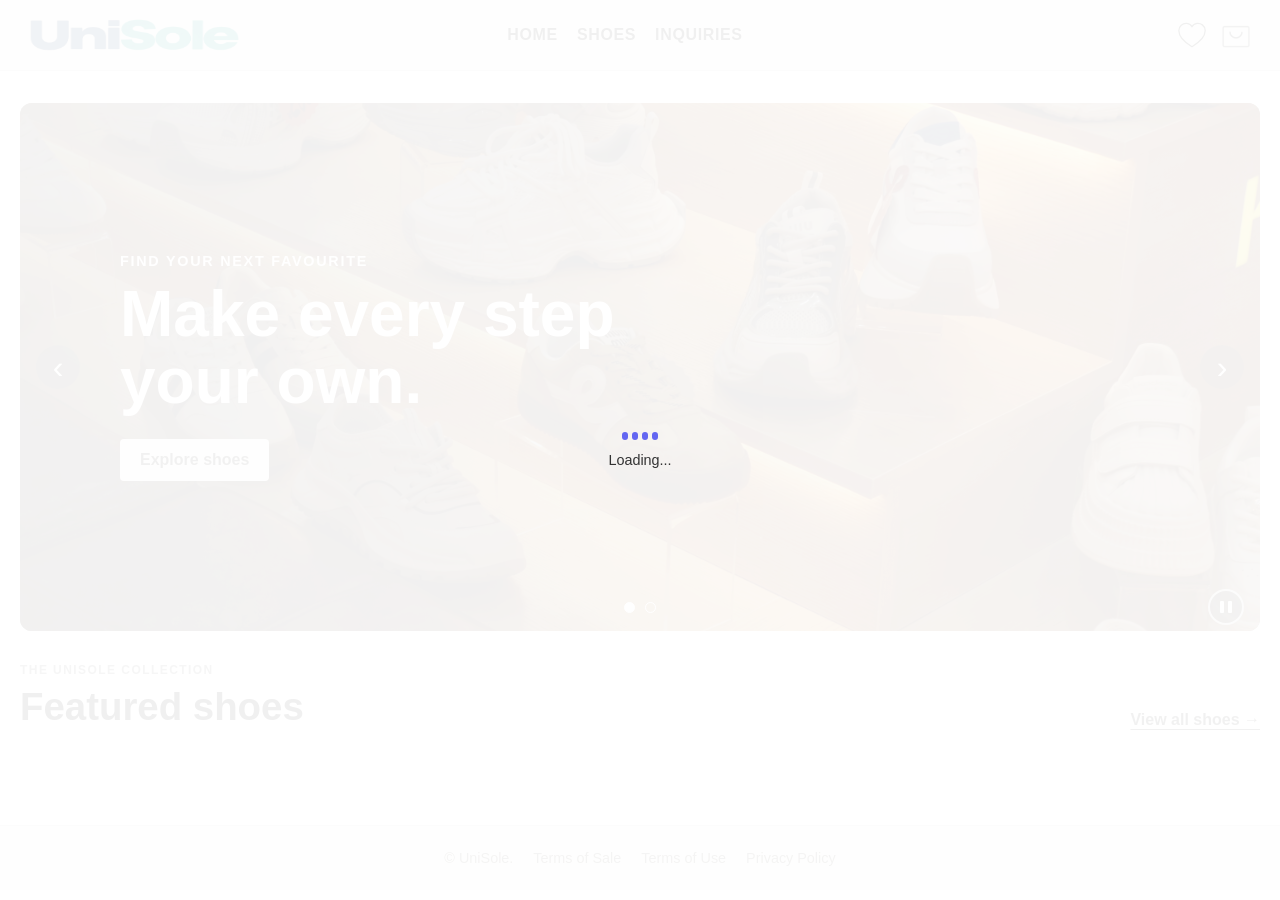
<file: docs/index.html>
<!DOCTYPE html>
<html lang="en">

<head>
    <meta charset="UTF-8">
    <meta name="viewport" content="width=device-width, initial-scale=1.0">
    <link rel="stylesheet" href="css/shared.css">
    <link rel="stylesheet" href="css/button_styling.css">
    <link rel="stylesheet" href="css/home.css">
    <link rel="stylesheet" href="css/product_lineup.css">
    <link rel="stylesheet" href="https://pyscript.net/releases/2024.1.1/core.css">
    <script type="module" src="https://pyscript.net/releases/2024.1.1/core.js"></script>
    <link rel="icon" type="image/png" href="store_assets/logo_2.png">
    <title>UniSole</title>
</head>

<body>
    <div class="site-loader" id="site-loader" role="status" aria-label="Loading website">
        <div class="loader-ladder" aria-hidden="true">
            <span></span>
            <span></span>
            <span></span>
            <span></span>
        </div>
        <span class="site-loader-label">Loading...</span>
    </div>
    <header>
        <div class="leftSection">
            <a class="logo" href="index.html" aria-label="UniSole home">
                <img src="store_assets/logo_1.png" alt="UniSole">
            </a>
        </div>
        <nav class="middleSection" aria-label="Main navigation">
            <div class="tab"><a href="index.html" aria-current="page">Home</a></div>
            <div class="tab"><a href="product_lineup_page.html">Shoes</a></div>
            <div class="tab"><a href="help.html">Inquiries</a></div>
        </nav>
        <div class="rightSection">
            <a class="favorites-link" href="favorites.html" aria-label="Favorites">
                <img src="store_assets/favorite.svg" alt="" aria-hidden="true">
            </a>
            <a class="checkout-link" href="checkout.html" aria-label="Checkout">
                <img class="checkout-icon" src="store_assets/checkout.png" alt="" aria-hidden="true">
            </a>
            <details class="site-mobile-menu">
                <summary aria-label="Open navigation menu">
                    <span></span>
                    <span></span>
                    <span></span>
                </summary>
                <nav class="site-mobile-menu-links" aria-label="Mobile navigation">
                    <a href="index.html" aria-current="page">Home</a>
                    <a href="product_lineup_page.html">Shoes</a>
                    <a href="help.html">Inquiries</a>
                    <a href="favorites.html">Favorites</a>
                    <a href="checkout.html">Checkout</a>
                </nav>
            </details>
        </div>
    </header>

    <main>
        <section class="ad-carousel" aria-label="Featured adverts" aria-roledescription="carousel">
            <div class="ad-carousel-slides">
                <article class="ad-carousel-slide is-active" aria-roledescription="slide" aria-label="1 of 2">
                    <img src="store_assets/advert.jpg" alt="A collection of sneakers displayed in a shoe store">
                    <div class="ad-carousel-caption">
                        <p class="ad-carousel-eyebrow">Find your next favourite</p>
                        <h1>Make every step your own.</h1>
                        <a class="button" href="product_lineup_page.html">Explore shoes</a>
                    </div>
                </article>
                <article class="ad-carousel-slide" aria-roledescription="slide" aria-label="2 of 2" aria-hidden="true">
                    <img src="store_assets/advert_1.jpg" alt="A brown sneaker against a warm golden background">
                    <div class="ad-carousel-caption">
                        <p class="ad-carousel-eyebrow">Fresh looks, everyday comfort</p>
                        <h2>Find a pair that moves with you.</h2>
                        <a class="button" href="product_lineup_page.html">Shop the collection</a>
                    </div>
                </article>
            </div>
            <button class="ad-carousel-control ad-carousel-previous" type="button" aria-label="Previous advert">
                <span aria-hidden="true">&#8249;</span>
            </button>
            <button class="ad-carousel-control ad-carousel-next" type="button" aria-label="Next advert">
                <span aria-hidden="true">&#8250;</span>
            </button>
            <button class="ad-carousel-autoplay-toggle" type="button" aria-label="Pause autoplay" aria-pressed="true">
                <span class="ad-carousel-autoplay-icon" aria-hidden="true"></span>
            </button>
            <div class="ad-carousel-indicators" aria-label="Choose an advert">
                <button class="is-active" type="button" aria-label="Show advert 1" aria-current="true"></button>
                <button type="button" aria-label="Show advert 2"></button>
            </div>
        </section>
        <section class="featured-products" aria-labelledby="featured-products-heading">
            <div class="featured-products-heading">
                <div>
                    <p class="featured-products-eyebrow">The UniSole collection</p>
                    <h2 id="featured-products-heading">Featured shoes</h2>
                </div>
                <a class="featured-products-link" href="product_lineup_page.html">View all shoes <span
                        aria-hidden="true">→</span></a>
            </div>
            <section class="shoe-grid" id="featured-products-grid" aria-label="Featured shoes"></section>
        </section>
    </main>
    <template id="shoe-card-template">
        <article class="product-card">
            <div class="product-image-wrap">
                <a class="product-image-link" href="product_preview.html" aria-label="View shoe details">
                    <img class="product-image" alt="" loading="lazy">
                </a>
                <button class="favorite-button" type="button" aria-label="Add to favorites" aria-pressed="false">
                    <img class="favorite-icon" src="store_assets/favorite.svg" alt="" aria-hidden="true">
                </button>
            </div>
            <div class="product-details">
                <p class="product-price"></p>
                <h2 class="product-name"><a class="product-name-link" href="product_preview.html"></a></h2>
                <p class="product-category"></p>
            </div>
            <div class="product-preview-selector" aria-label="Shoe image previews"></div>
        </article>
    </template>
    <footer class="site-footer">
        <p>&copy; UniSole.</p>
        <div class="site-footer-policies" aria-label="Policies">
            <span>Terms of Sale</span>
            <span>Terms of Use</span>
            <span>Privacy Policy</span>
        </div>
    </footer>
    <script type="py" src="py_script/home.py"></script>
    <script type="py" src="py_script/loading.py"></script>
    <script type="py" src="py_script/product_information.py"></script>
    <script type="py" src="py_script/favorites.py"></script>
    <script type="py" src="py_script/scrolling.py"></script>
</body>

</html>
</file>
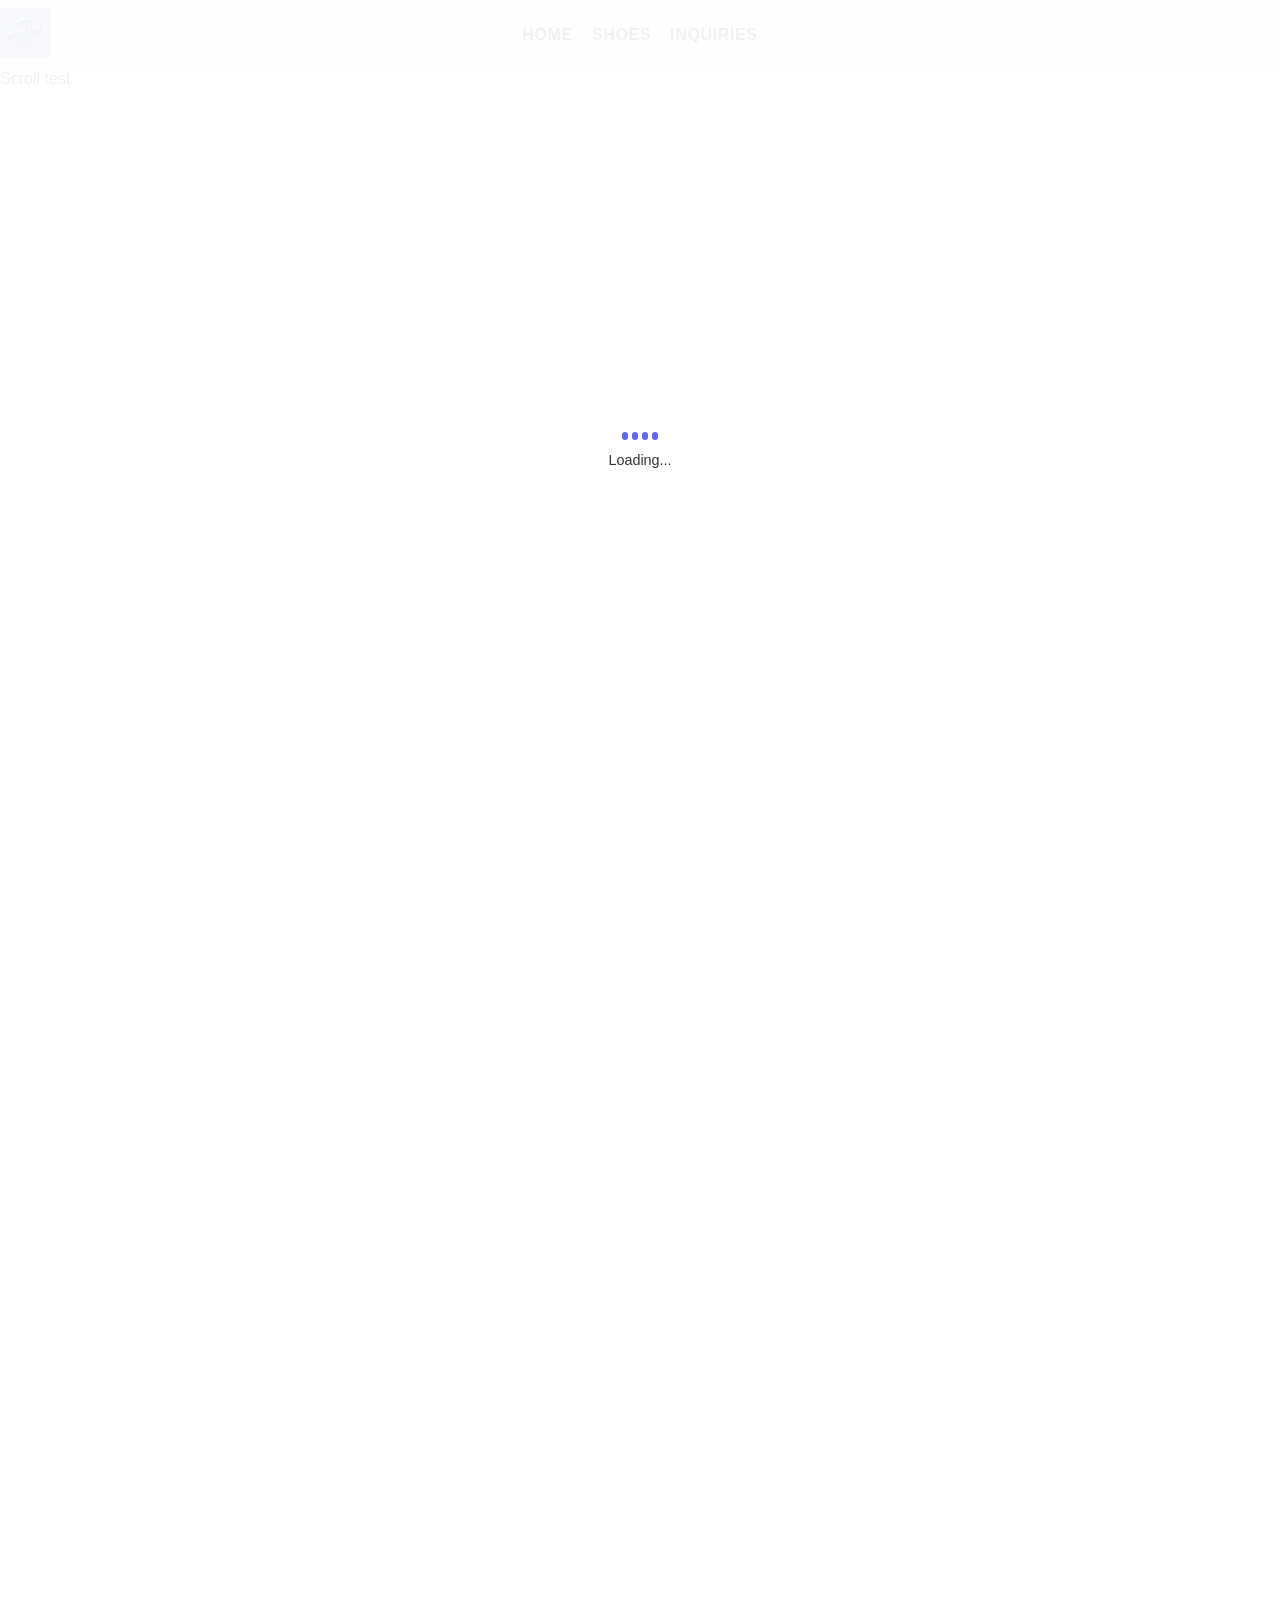
<file: html/index.html>
<!DOCTYPE html>
<html lang="en">

<head>
    <meta charset="UTF-8">
    <meta name="viewport" content="width=device-width, initial-scale=1.0">
    <link rel="stylesheet" href="../css/landing_page.css">
    <link rel="stylesheet" href="../css/button_styling.css">
    <link rel="stylesheet" href="https://pyscript.net/releases/2024.1.1/core.css">
    <script type="module" src="https://pyscript.net/releases/2024.1.1/core.js"></script>
    <title>UniSole</title>
</head>

<body>
    <div class="site-loader" id="site-loader" role="status" aria-label="Loading website">
        <div class="loader-ladder" aria-hidden="true">
            <span></span>
            <span></span>
            <span></span>
            <span></span>
        </div>
        <span class="site-loader-label">Loading...</span>
    </div>
    <!-- header -->
    <header>
        <!-- Left Section -->
        <div class="leftSection">
            <div class="logo">
                <img src="../store_assets/logo1.png" alt="Logo" width="50" height="50">
            </div>
        </div>
        <!-- Middle Section -->
        <div class="middleSection">
            <div class="tab">
                <a href="index.html">Home</a>
            </div>
            <div class="tab">
                <a href="product_lineup_page.html">Shoes</a>
            </div>
            <div class="tab">
                <a href="product_lineup_page.html">Inquiries</a>
            </div>
        </div>
        <!-- Right Section -->
        <div class="rightSection">

        </div>
    </header>

    <div style="height: 2000px;">Scroll test</div>
    <script type="py" src="../py_script/loading.py"></script>
    <script type="py" src="../py_script/scrolling.py"></script>
</body>

</html>
</file>
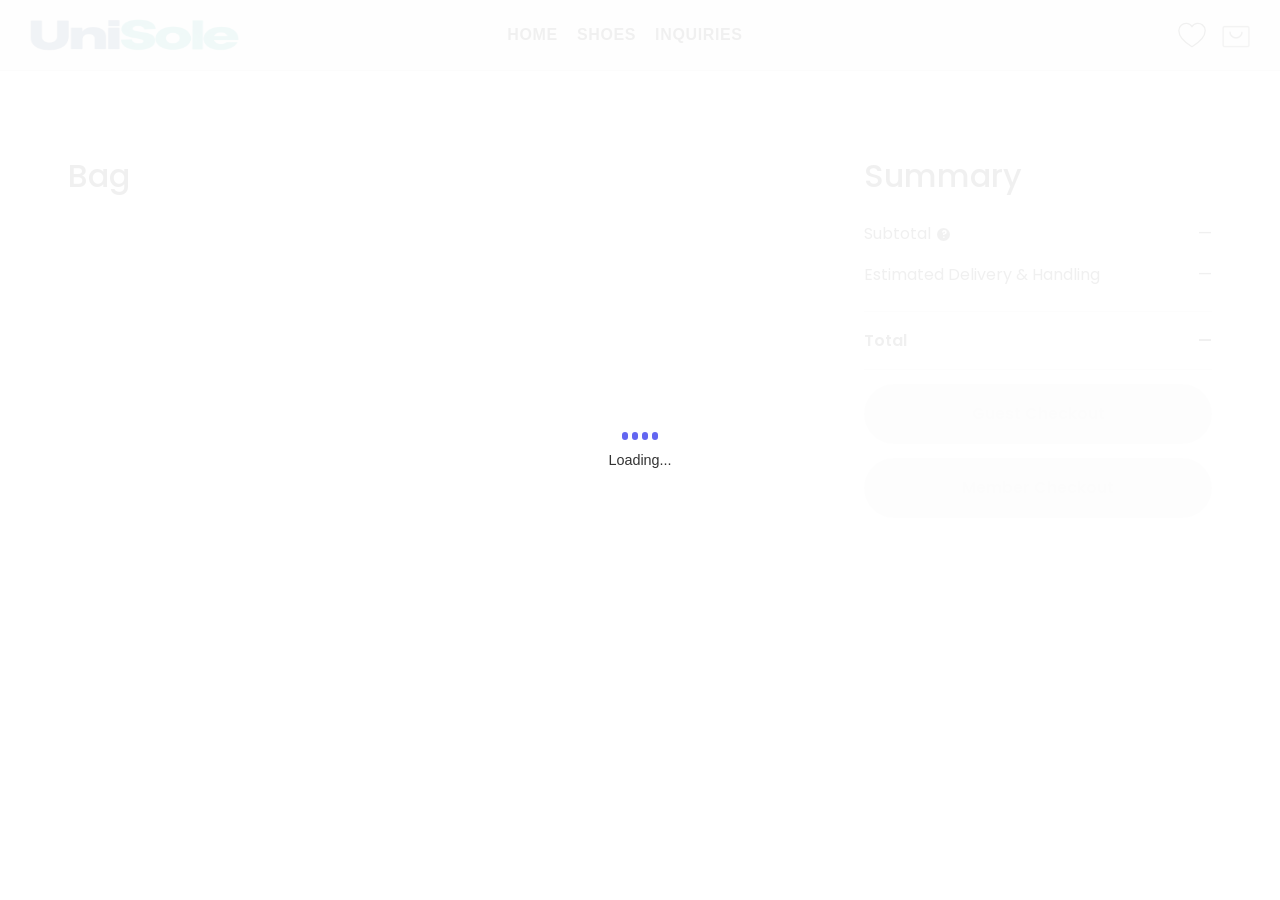
<file: docs/checkout.html>
<!DOCTYPE html>
<html lang="en">

<head>
    <meta charset="UTF-8">
    <meta name="viewport" content="width=device-width, initial-scale=1.0">
    <link rel="stylesheet" href="css/shared.css">
    <link rel="stylesheet" href="css/button_styling.css">
    <link rel="stylesheet" href="css/checkout.css">
    <link rel="preconnect" href="https://fonts.googleapis.com">
    <link rel="preconnect" href="https://fonts.gstatic.com" crossorigin>
    <link href="https://fonts.googleapis.com/css2?family=Poppins:wght@400;500;600;700&display=swap" rel="stylesheet">
    <link rel="stylesheet" href="https://pyscript.net/releases/2024.1.1/core.css">
    <script type="module" src="https://pyscript.net/releases/2024.1.1/core.js"></script>
    <link rel="icon" type="image/png" href="store_assets/logo_2.png">
    <title>Checkout | UniSole</title>
</head>

<body id="page-top">
    <div class="site-loader" id="site-loader" role="status" aria-label="Loading website">
        <div class="loader-ladder" aria-hidden="true">
            <span></span>
            <span></span>
            <span></span>
            <span></span>
        </div>
        <span class="site-loader-label">Loading...</span>
    </div>

    <header>
        <div class="leftSection">
            <a class="logo" href="index.html" aria-label="UniSole home">
                <img src="store_assets/logo_1.png" alt="UniSole">
            </a>
        </div>
        <nav class="middleSection" aria-label="Main navigation">
            <div class="tab"><a href="index.html">Home</a></div>
            <div class="tab"><a href="product_lineup_page.html">Shoes</a></div>
            <div class="tab"><a href="help.html">Inquiries</a></div>
        </nav>
        <div class="rightSection">
            <a class="favorites-link" href="favorites.html" aria-label="Favorites">
                <img src="store_assets/favorite.svg" alt="" aria-hidden="true">
            </a>
            <a class="checkout-link" href="checkout.html" aria-current="page" aria-label="Checkout">
                <img class="checkout-icon" src="store_assets/checkout.png" alt="" aria-hidden="true">
            </a>
            <details class="site-mobile-menu">
                <summary aria-label="Open navigation menu">
                    <span></span>
                    <span></span>
                    <span></span>
                </summary>
                <nav class="site-mobile-menu-links" aria-label="Mobile navigation">
                    <a href="index.html">Home</a>
                    <a href="product_lineup_page.html">Shoes</a>
                    <a href="help.html">Inquiries</a>
                    <a href="favorites.html">Favorites</a>
                    <a href="checkout.html" aria-current="page">Checkout</a>
                </nav>
            </details>
        </div>
    </header>

    <main class="checkout-page">
        <section class="bag-section" aria-labelledby="bag-heading">
            <h1 id="bag-heading">Bag</h1>
            <p id="checkout-empty" class="checkout-empty" hidden>There are no items in your bag.</p>
            <p id="checkout-status" class="checkout-status" role="status" aria-live="polite" hidden></p>
            <div id="bag-items" class="bag-items"></div>
        </section>

        <aside class="summary-section" aria-labelledby="summary-heading">
            <h2 id="summary-heading">Summary</h2>
            <dl class="summary-lines">
                <div>
                    <dt>Subtotal <span class="info-mark"
                            title="Based on the prices listed for items in your bag">?</span></dt>
                    <dd id="bag-subtotal">—</dd>
                </div>
                <div>
                    <dt>Estimated Delivery &amp; Handling</dt>
                    <dd id="bag-delivery">—</dd>
                </div>
                <div class="summary-total">
                    <dt>Total</dt>
                    <dd id="bag-total">—</dd>
                </div>
            </dl>
            <button class="checkout-action" type="button" disabled>Guest Checkout</button>
            <button class="checkout-action" type="button" disabled>Member Checkout</button>
        </aside>
    </main>

    <dialog class="remove-item-dialog" id="remove-item-dialog" aria-labelledby="remove-item-heading"
        aria-describedby="remove-item-message">
        <h2 id="remove-item-heading">Remove item?</h2>
        <p id="remove-item-message">Are you sure you want to remove <span id="remove-item-name"></span> from your bag?
        </p>
        <div class="remove-item-dialog-actions">
            <button class="remove-item-cancel" id="cancel-remove-item" type="button">Keep item</button>
            <button class="remove-item-confirm" id="confirm-remove-item" type="button">Remove item</button>
        </div>
    </dialog>

    <script type="py" src="py_script/loading.py"></script>
    <script type="py" src="py_script/checkout.py"></script>
    <script type="py" src="py_script/scrolling.py"></script>
</body>

</html>
</file>
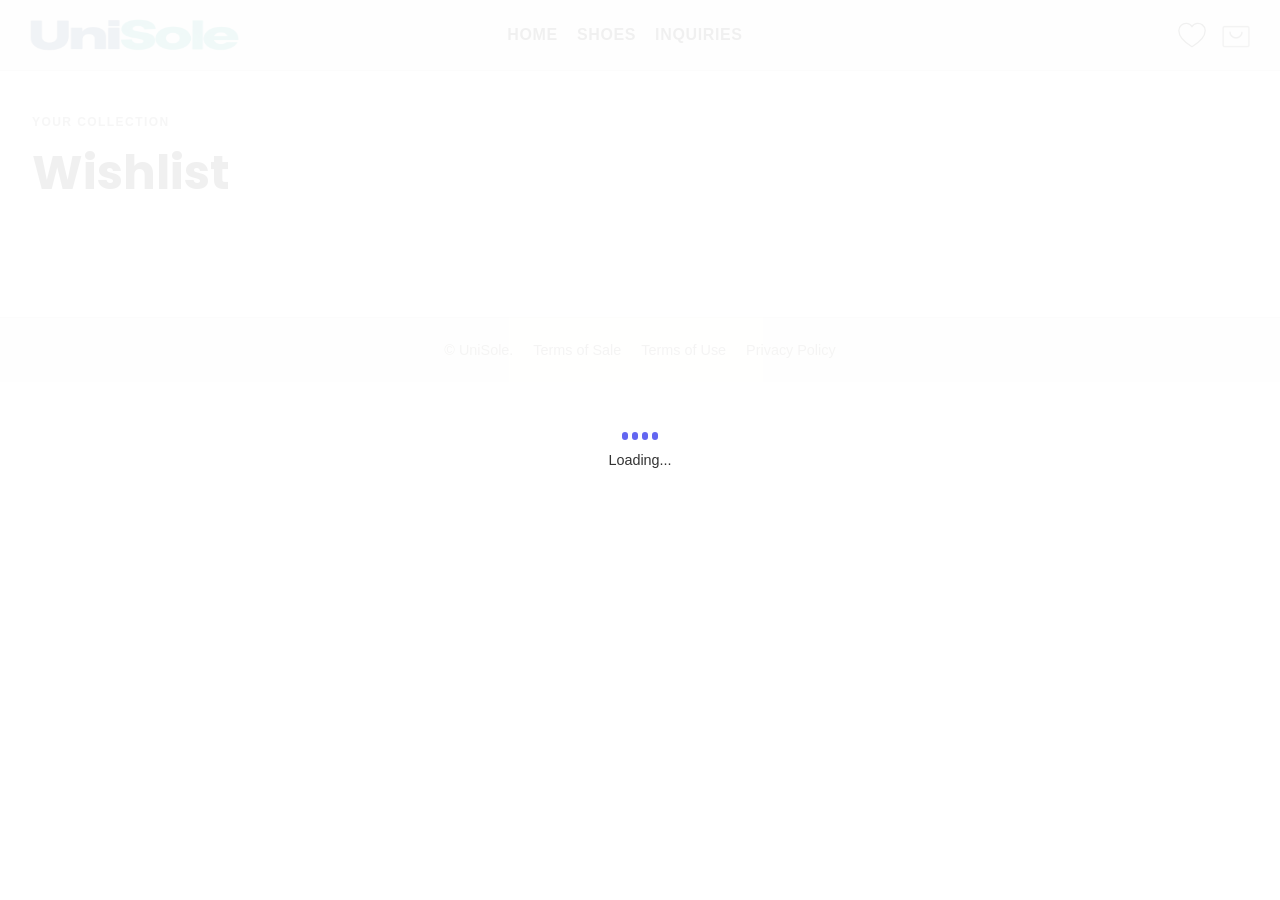
<file: docs/favorites.html>
<!DOCTYPE html>
<html lang="en">

<head>
    <meta charset="UTF-8">
    <meta name="viewport" content="width=device-width, initial-scale=1.0">
    <link rel="stylesheet" href="css/shared.css">
    <link rel="stylesheet" href="css/button_styling.css">
    <link rel="stylesheet" href="css/product_favorites.css">
    <link rel="preconnect" href="https://fonts.googleapis.com">
    <link rel="preconnect" href="https://fonts.gstatic.com" crossorigin>
    <link href="https://fonts.googleapis.com/css2?family=Poppins:wght@400;500;600;700&display=swap" rel="stylesheet">
    <link rel="stylesheet" href="https://pyscript.net/releases/2024.1.1/core.css">
    <script type="module" src="https://pyscript.net/releases/2024.1.1/core.js"></script>
    <link rel="icon" type="image/png" href="store_assets/logo_2.png">
    <title>Wishlist | Unisole</title>
</head>

<body id="page-top" data-loader-mode="shoe-data">
    <div class="site-loader" id="site-loader" role="status" aria-label="Loading website">
        <div class="loader-ladder" aria-hidden="true">
            <span></span>
            <span></span>
            <span></span>
            <span></span>
        </div>
        <span class="site-loader-label">Loading...</span>
    </div>
    <header>
        <div class="leftSection">
            <a class="logo" href="index.html" aria-label="UniSole home">
                <img src="store_assets/logo_1.png" alt="UniSole">
            </a>
        </div>
        <nav class="middleSection" aria-label="Main navigation">
            <div class="tab"><a href="index.html">Home</a></div>
            <div class="tab"><a href="product_lineup_page.html">Shoes</a></div>
            <div class="tab"><a href="help.html">Inquiries</a></div>
        </nav>
        <div class="rightSection">
            <a class="favorites-link" href="favorites.html" aria-current="page" aria-label="Favorites">
                <img src="store_assets/favorite.svg" alt="" aria-hidden="true">
            </a>
            <a class="checkout-link" href="checkout.html" aria-label="Checkout">
                <img class="checkout-icon" src="store_assets/checkout.png" alt="" aria-hidden="true">
            </a>
            <details class="site-mobile-menu">
                <summary aria-label="Open navigation menu">
                    <span></span>
                    <span></span>
                    <span></span>
                </summary>
                <nav class="site-mobile-menu-links" aria-label="Mobile navigation">
                    <a href="index.html">Home</a>
                    <a href="product_lineup_page.html">Shoes</a>
                    <a href="help.html">Inquiries</a>
                    <a href="favorites.html" aria-current="page">Favorites</a>
                    <a href="checkout.html">Checkout</a>
                </nav>
            </details>
        </div>
    </header>

    <main class="favorites-page">
        <div class="favorites-heading">
            <p class="favorites-eyebrow">YOUR COLLECTION</p>
            <h1>Wishlist</h1>
        </div>
        <p id="data-status" role="status" hidden></p>
        <section id="wishlist-grid" class="shoe-grid" aria-label="Wishlist items"></section>
        <p id="wishlist-empty" class="wishlist-empty" hidden>Your wishlist is empty. Shop and add items your wishlist!
        </p>
        <p id="wishlist-status" class="wishlist-status wishlist-toast" role="status" aria-live="polite" hidden></p>
    </main>

    <template id="shoe-card-template">
        <article class="product-card">
            <div class="product-image-wrap">
                <a class="product-image-link" href="product_preview.html" aria-label="View shoe details">
                    <img class="product-image" alt="" loading="lazy">
                </a>
                <button class="favorite-button" type="button" aria-label="Remove from favorites" aria-pressed="true">
                    <img class="favorite-icon" src="store_assets/favorite_2.svg" alt="" aria-hidden="true">
                </button>
            </div>
            <div class="product-details">
                <p class="product-price"></p>
                <h2 class="product-name"><a class="product-name-link" href="product_preview.html"></a></h2>
                <p class="product-category"></p>
            </div>
            <div class="wishlist-actions">
                <div class="wishlist-quantity" role="group" aria-label="Wishlist quantity">
                    <button class="quantity-button" type="button" data-quantity-change="-1"
                        aria-label="Decrease quantity">−</button>
                    <span class="quantity-value" aria-live="polite">1</span>
                    <button class="quantity-button" type="button" data-quantity-change="1"
                        aria-label="Increase quantity">+</button>
                </div>
                <button class="wishlist-add-to-cart" type="button">Add to bag</button>
            </div>
        </article>
    </template>

    <footer class="site-footer">
        <p>&copy; UniSole.</p>
        <div class="site-footer-policies" aria-label="Policies">
            <span>Terms of Sale</span>
            <span>Terms of Use</span>
            <span>Privacy Policy</span>
        </div>
    </footer>

    <script type="py" src="py_script/loading.py"></script>
    <script type="py" src="py_script/product_information.py"></script>
    <script type="py" src="py_script/favorites.py"></script>
    <script type="py" src="py_script/product_interaction.py"></script>
    <script type="py" src="py_script/scrolling.py"></script>
</body>

</html>
</file>
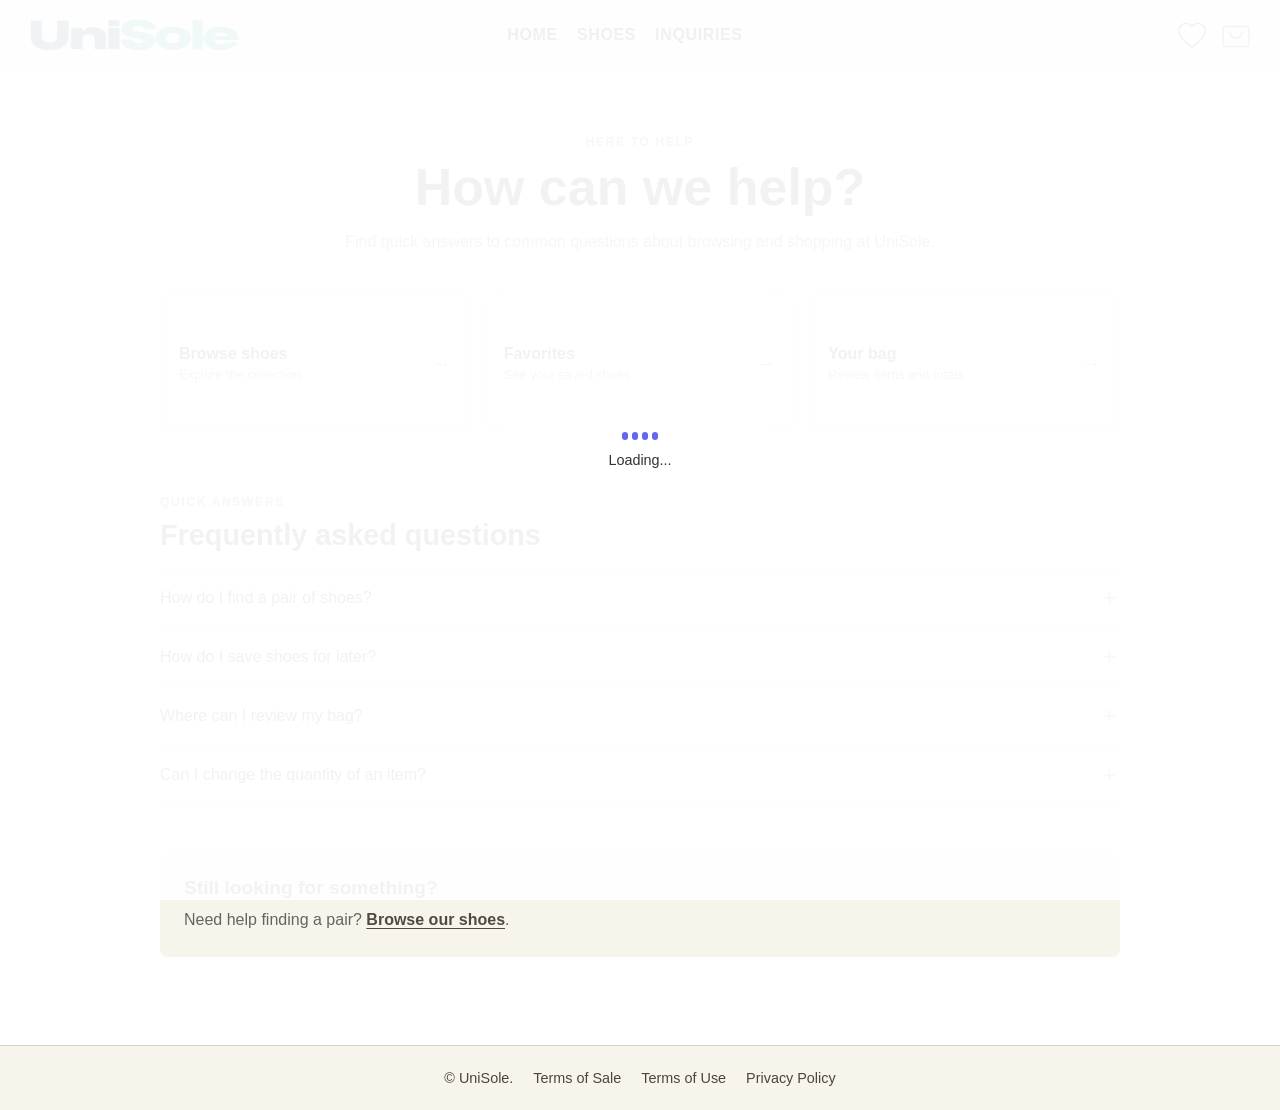
<file: docs/help.html>
<!DOCTYPE html>
<html lang="en">

<head>
    <meta charset="UTF-8">
    <meta name="viewport" content="width=device-width, initial-scale=1.0">
    <link rel="stylesheet" href="css/shared.css">
    <link rel="stylesheet" href="css/button_styling.css">
    <link rel="stylesheet" href="css/help.css">
    <link rel="stylesheet" href="https://pyscript.net/releases/2024.1.1/core.css">
    <script type="module" src="https://pyscript.net/releases/2024.1.1/core.js"></script>
    <link rel="icon" type="image/png" href="store_assets/logo_2.png">
    <title>Inquiries | UniSole</title>
</head>

<body id="page-top">
    <div class="site-loader" id="site-loader" role="status" aria-label="Loading website">
        <div class="loader-ladder" aria-hidden="true">
            <span></span>
            <span></span>
            <span></span>
            <span></span>
        </div>
        <span class="site-loader-label">Loading...</span>
    </div>

    <header>
        <div class="leftSection">
            <a class="logo" href="index.html" aria-label="UniSole home">
                <img src="store_assets/logo_1.png" alt="UniSole">
            </a>
        </div>
        <nav class="middleSection" aria-label="Main navigation">
            <div class="tab"><a href="index.html">Home</a></div>
            <div class="tab"><a href="product_lineup_page.html">Shoes</a></div>
            <div class="tab"><a href="help.html" aria-current="page">Inquiries</a></div>
        </nav>
        <div class="rightSection">
            <a class="favorites-link" href="favorites.html" aria-label="Favorites">
                <img src="store_assets/favorite.svg" alt="" aria-hidden="true">
            </a>
            <a class="checkout-link" href="checkout.html" aria-label="Checkout">
                <img class="checkout-icon" src="store_assets/checkout.png" alt="" aria-hidden="true">
            </a>
            <details class="site-mobile-menu">
                <summary aria-label="Open navigation menu">
                    <span></span>
                    <span></span>
                    <span></span>
                </summary>
                <nav class="site-mobile-menu-links" aria-label="Mobile navigation">
                    <a href="index.html">Home</a>
                    <a href="product_lineup_page.html">Shoes</a>
                    <a href="help.html" aria-current="page">Inquiries</a>
                    <a href="favorites.html">Favorites</a>
                    <a href="checkout.html">Checkout</a>
                </nav>
            </details>
        </div>
    </header>

    <main class="help-page">
        <section class="help-intro" aria-labelledby="help-heading">
            <p class="help-eyebrow">HERE TO HELP</p>
            <h1 id="help-heading">How can we help?</h1>
            <p>Find quick answers to common questions about browsing and shopping at UniSole.</p>
        </section>

        <nav class="help-shortcuts" aria-label="Quick links">
            <a href="product_lineup_page.html">
                <span><strong>Browse shoes</strong><small>Explore the collection</small></span>
                <span class="help-shortcut-arrow" aria-hidden="true">→</span>
            </a>
            <a href="favorites.html">
                <span><strong>Favorites</strong><small>See your saved shoes</small></span>
                <span class="help-shortcut-arrow" aria-hidden="true">→</span>
            </a>
            <a href="checkout.html">
                <span><strong>Your bag</strong><small>Review items and totals</small></span>
                <span class="help-shortcut-arrow" aria-hidden="true">→</span>
            </a>
        </nav>

        <section class="help-faq" aria-labelledby="faq-heading">
            <div class="help-section-heading">
                <p class="help-eyebrow">QUICK ANSWERS</p>
                <h2 id="faq-heading">Frequently asked questions</h2>
            </div>
            <details>
                <summary>How do I find a pair of shoes?</summary>
                <p>Open <a href="product_lineup_page.html">Shoes</a> to browse the collection. Use the available filters
                    to narrow down the options.</p>
            </details>
            <details>
                <summary>How do I save shoes for later?</summary>
                <p>Select the heart on a shoe to add it to your favorites. Visit <a href="favorites.html">Favorites</a>
                    to see your saved items.</p>
            </details>
            <details>
                <summary>Where can I review my bag?</summary>
                <p>Open <a href="checkout.html">Your bag</a> to review the items you've added and see the displayed
                    subtotal, delivery estimate, and total.</p>
            </details>
            <details>
                <summary>Can I change the quantity of an item?</summary>
                <p>On the Favorites page, use the plus and minus controls beside an item to choose a quantity before
                    adding it to your bag.</p>
            </details>
        </section>

        <aside class="help-note">
            <h2>Still looking for something?</h2>
            <p>Need help finding a pair? <a href="product_lineup_page.html">Browse our shoes</a>.</p>
        </aside>
    </main>

    <footer class="site-footer">
        <p>&copy; UniSole.</p>
        <div class="site-footer-policies" aria-label="Policies">
            <span>Terms of Sale</span>
            <span>Terms of Use</span>
            <span>Privacy Policy</span>
        </div>
    </footer>

    <script type="py" src="py_script/loading.py"></script>
    <script type="py" src="py_script/scrolling.py"></script>
</body>

</html>
</file>
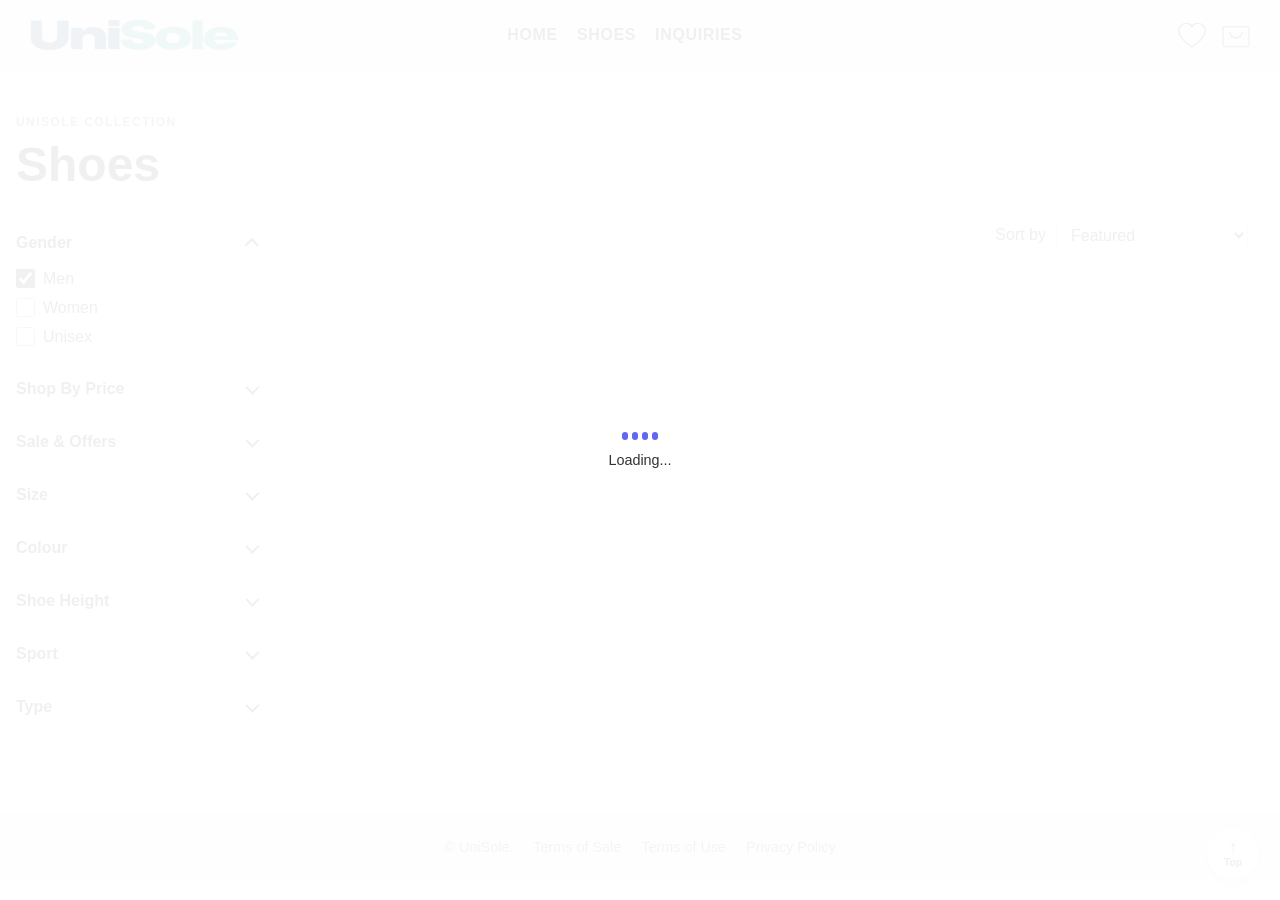
<file: docs/product_lineup_page.html>
<!DOCTYPE html>
<html lang="en">

<head>
    <meta charset="UTF-8">
    <meta name="viewport" content="width=device-width, initial-scale=1.0">
    <link rel="stylesheet" href="css/shared.css">
    <link rel="stylesheet" href="css/button_styling.css">
    <link rel="stylesheet" href="css/product_lineup.css">
    <link rel="stylesheet" href="https://pyscript.net/releases/2024.1.1/core.css">
    <script type="module" src="https://pyscript.net/releases/2024.1.1/core.js"></script>
    <link rel="icon" type="image/png" href="store_assets/logo_2.png">
    <title>Unisole</title>
</head>

<body id="page-top" data-loader-mode="shoe-data">
    <div class="site-loader" id="site-loader" role="status" aria-label="Loading website">
        <div class="loader-ladder" aria-hidden="true">
            <span></span>
            <span></span>
            <span></span>
            <span></span>
        </div>
        <span class="site-loader-label">Loading...</span>
    </div>
    <header>
        <div class="leftSection">
            <a class="logo" href="index.html" aria-label="UniSole home">
                <img src="store_assets/logo_1.png" alt="UniSole">
            </a>
        </div>
        <nav class="middleSection" aria-label="Main navigation">
            <div class="tab"><a href="index.html">Home</a></div>
            <div class="tab"><a href="product_lineup_page.html" aria-current="page">Shoes</a></div>
            <div class="tab"><a href="help.html">Inquiries</a></div>
        </nav>
        <div class="rightSection">
            <a class="favorites-link" href="favorites.html" aria-label="Favorites">
                <img src="store_assets/favorite.svg" alt="" aria-hidden="true">
            </a>
            <a class="checkout-link" href="checkout.html" aria-label="Checkout">
                <img class="checkout-icon" src="store_assets/checkout.png" alt="" aria-hidden="true">
            </a>
            <details class="site-mobile-menu">
                <summary aria-label="Open navigation menu">
                    <span></span>
                    <span></span>
                    <span></span>
                </summary>
                <nav class="site-mobile-menu-links" aria-label="Mobile navigation">
                    <a href="index.html">Home</a>
                    <a href="product_lineup_page.html" aria-current="page">Shoes</a>
                    <a href="help.html">Inquiries</a>
                    <a href="favorites.html">Favorites</a>
                    <a href="checkout.html">Checkout</a>
                </nav>
            </details>
        </div>
    </header>

    <main class="product-page">
        <div class="product-intro">
            <p class="eyebrow">UNISOLE COLLECTION</p>
            <h1>Shoes</h1>
        </div>
        <p id="data-status" role="status" hidden></p>
        <div class="catalog-layout">
            <aside class="filter-sidebar" aria-label="Product filters">
                <details class="filter-section" open>
                    <summary>Gender <span class="filter-count"></span></summary>
                    <div class="filter-options">
                        <label><input type="checkbox" data-filter-group="gender" data-filter-value="Men" checked>
                            Men</label>
                        <label><input type="checkbox" data-filter-group="gender" data-filter-value="Women">
                            Women</label>
                        <label><input type="checkbox" data-filter-group="gender" data-filter-value="Unisex">
                            Unisex</label>
                    </div>
                </details>

                <details class="filter-section">
                    <summary>Shop By Price</summary>
                    <div class="filter-options">
                        <label><input type="checkbox" data-filter-group="price" data-filter-value="Under ₱2,000"> Under
                            ₱2,000</label>
                        <label><input type="checkbox" data-filter-group="price" data-filter-value="₱2,000–₱5,000">
                            ₱2,000–₱5,000</label>
                        <label><input type="checkbox" data-filter-group="price" data-filter-value="₱5,000–₱10,000">
                            ₱5,000–₱10,000</label>
                        <label><input type="checkbox" data-filter-group="price" data-filter-value="Over ₱10,000"> Over
                            ₱10,000</label>
                    </div>
                </details>

                <details class="filter-section">
                    <summary>Sale &amp; Offers</summary>
                    <div class="filter-options">
                        <label><input type="checkbox" data-filter-group="saleOffers" data-filter-value="On sale"> On
                            sale</label>
                        <label><input type="checkbox" data-filter-group="saleOffers" data-filter-value="New arrivals">
                            New arrivals</label>
                    </div>
                </details>

                <details class="filter-section">
                    <summary>Size</summary>
                    <div class="filter-options filter-options-inline">
                        <label><input type="checkbox" data-filter-group="size" data-filter-value="6"> 6</label>
                        <label><input type="checkbox" data-filter-group="size" data-filter-value="7"> 7</label>
                        <label><input type="checkbox" data-filter-group="size" data-filter-value="8"> 8</label>
                        <label><input type="checkbox" data-filter-group="size" data-filter-value="9"> 9</label>
                        <label><input type="checkbox" data-filter-group="size" data-filter-value="10"> 10</label>
                        <label><input type="checkbox" data-filter-group="size" data-filter-value="11"> 11</label>
                        <label><input type="checkbox" data-filter-group="size" data-filter-value="12"> 12</label>
                    </div>
                </details>

                <details class="filter-section">
                    <summary>Colour</summary>
                    <div class="filter-options">
                        <label><input type="checkbox" data-filter-group="colour" data-filter-value="Black">
                            Black</label>
                        <label><input type="checkbox" data-filter-group="colour" data-filter-value="White">
                            White</label>
                        <label><input type="checkbox" data-filter-group="colour" data-filter-value="Blue"> Blue</label>
                        <label><input type="checkbox" data-filter-group="colour" data-filter-value="Red"> Red</label>
                    </div>
                </details>

                <details class="filter-section">
                    <summary>Shoe Height</summary>
                    <div class="filter-options">
                        <label><input type="checkbox" data-filter-group="shoeHeight" data-filter-value="Low">
                            Low</label>
                        <label><input type="checkbox" data-filter-group="shoeHeight" data-filter-value="Mid">
                            Mid</label>
                        <label><input type="checkbox" data-filter-group="shoeHeight" data-filter-value="High">
                            High</label>
                    </div>
                </details>

                <details class="filter-section">
                    <summary>Sport</summary>
                    <div class="filter-options">
                        <label><input type="checkbox" data-filter-group="sport" data-filter-value="Running">
                            Running</label>
                        <label><input type="checkbox" data-filter-group="sport" data-filter-value="Basketball">
                            Basketball</label>
                        <label><input type="checkbox" data-filter-group="sport" data-filter-value="Soccer">
                            Soccer</label>
                        <label><input type="checkbox" data-filter-group="sport" data-filter-value="Tennis">
                            Tennis</label>
                    </div>
                </details>
                <details class="filter-section">
                    <summary>Type</summary>
                    <div class="filter-options">
                        <label><input type="checkbox" data-filter-group="sport" data-filter-value="Casual">
                            Casual</label>
                        <label><input type="checkbox" data-filter-group="sport" data-filter-value="Sneakers">
                            Sneakers</label>
                    </div>
                </details>
            </aside>

            <section class="catalog-results" aria-label="Shoe results">
                <div class="catalog-toolbar">
                    <p id="filter-status" role="status" aria-live="polite"></p>
                    <label for="shoe-sort">Sort by</label>
                    <select id="shoe-sort">
                        <option value="featured">Featured</option>
                        <option value="name-asc">Name: A to Z</option>
                        <option value="price-asc">Price: Low to High</option>
                        <option value="price-desc">Price: High to Low</option>
                    </select>
                </div>
                <section class="shoe-grid" id="shoe-grid" aria-label="Shoe collection"></section>
            </section>
        </div>
    </main>

    <template id="shoe-card-template">
        <article class="product-card">
            <div class="product-image-wrap">
                <a class="product-image-link" href="product_preview.html" aria-label="View shoe details">
                    <img class="product-image" alt="" loading="lazy">
                </a>
                <button class="favorite-button" type="button" aria-label="Add to favorites" aria-pressed="false">
                    <img class="favorite-icon" src="store_assets/favorite.svg" alt="" aria-hidden="true">
                </button>
            </div>
            <div class="product-details">
                <p class="product-price"></p>
                <h2 class="product-name"><a class="product-name-link" href="product_preview.html"></a></h2>
                <p class="product-category"></p>
            </div>
            <div class="product-preview-selector" aria-label="Shoe image previews"></div>
        </article>
    </template>

    <a class="back-to-top" href="#page-top" aria-label="Scroll to the top of the page">
        <span aria-hidden="true">↑</span>
        <span class="back-to-top-label">Top</span>
    </a>

    <footer class="site-footer">
        <p>&copy; UniSole.</p>
        <div class="site-footer-policies" aria-label="Policies">
            <span>Terms of Sale</span>
            <span>Terms of Use</span>
            <span>Privacy Policy</span>
        </div>
    </footer>

    <script type="py" src="py_script/loading.py"></script>
    <script type="py" src="py_script/product_information.py"></script>
    <script type="py" src="py_script/filtering.py"></script>
    <script type="py" src="py_script/favorites.py"></script>
    <script type="py" src="py_script/product_interaction.py"></script>
    <script type="py" src="py_script/scrolling.py"></script>
</body>

</html>
</file>
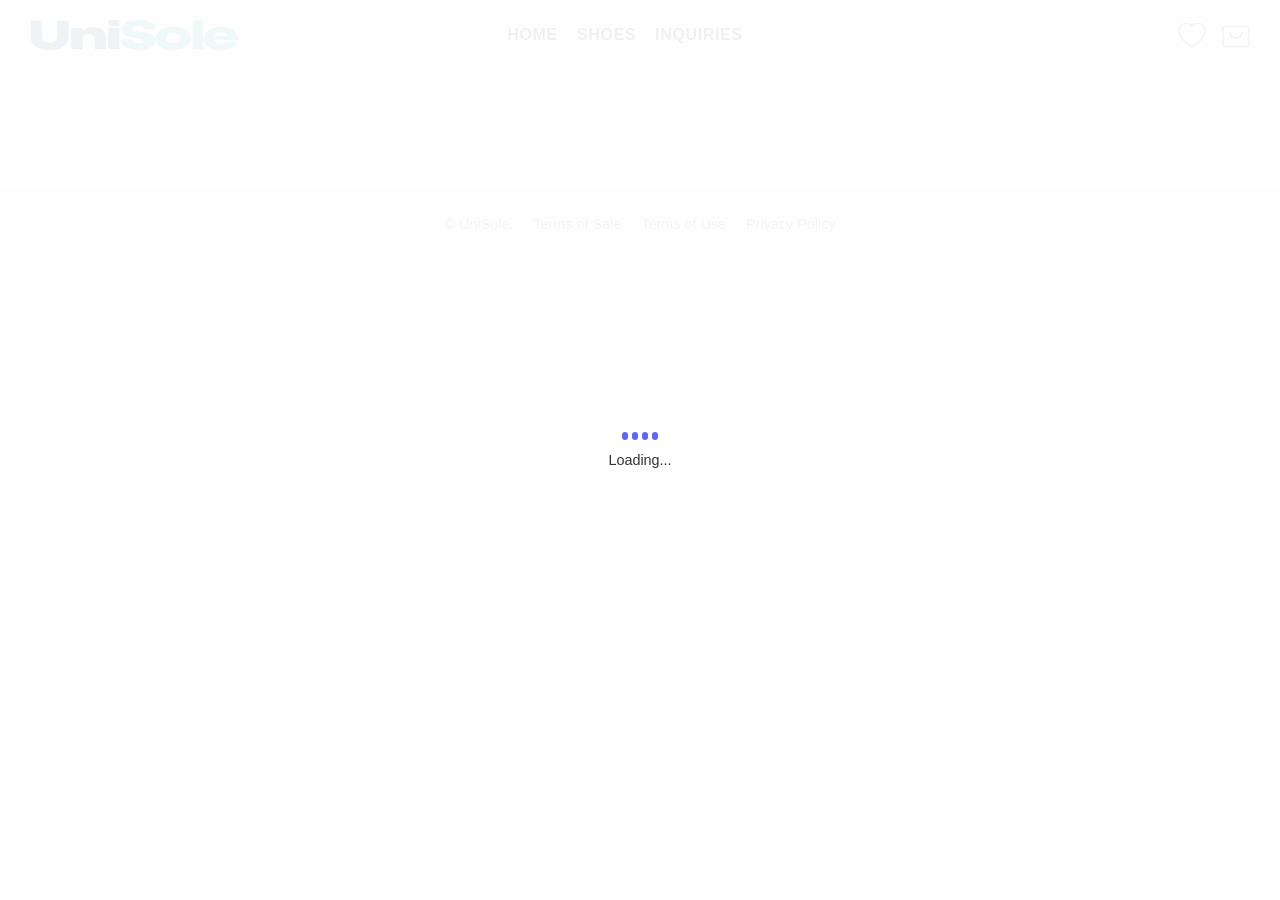
<file: docs/product_preview.html>
<!DOCTYPE html>
<html lang="en">

<head>
    <meta charset="UTF-8">
    <meta name="viewport" content="width=device-width, initial-scale=1.0">
    <link rel="stylesheet" href="css/shared.css">
    <link rel="stylesheet" href="css/button_styling.css">
    <link rel="stylesheet" href="css/product_preview.css">
    <link rel="stylesheet" href="https://pyscript.net/releases/2024.1.1/core.css">
    <script type="module" src="https://pyscript.net/releases/2024.1.1/core.js"></script>
    <link rel="icon" type="image/png" href="store_assets/logo_2.png">
    <title>Shoe details | UniSole</title>
</head>

<body data-loader-mode="shoe-data">
    <div class="site-loader" id="site-loader" role="status" aria-label="Loading website">
        <div class="loader-ladder" aria-hidden="true">
            <span></span>
            <span></span>
            <span></span>
            <span></span>
        </div>
        <span class="site-loader-label">Loading...</span>
    </div>
    <header>
        <div class="leftSection">
            <a class="logo" href="index.html" aria-label="UniSole home">
                <img src="store_assets/logo_1.png" alt="UniSole">
            </a>
        </div>
        <nav class="middleSection" aria-label="Main navigation">
            <div class="tab"><a href="index.html">Home</a></div>
            <div class="tab"><a href="product_lineup_page.html" aria-current="page">Shoes</a></div>
            <div class="tab"><a href="help.html">Inquiries</a></div>
        </nav>
        <div class="rightSection">
            <a class="favorites-link" href="favorites.html" aria-label="Favorites">
                <img src="store_assets/favorite.svg" alt="" aria-hidden="true">
            </a>
            <a class="checkout-link" href="checkout.html" aria-label="Checkout">
                <img class="checkout-icon" src="store_assets/checkout.png" alt="" aria-hidden="true">
            </a>
            <details class="site-mobile-menu">
                <summary aria-label="Open navigation menu">
                    <span></span>
                    <span></span>
                    <span></span>
                </summary>
                <nav class="site-mobile-menu-links" aria-label="Mobile navigation">
                    <a href="index.html">Home</a>
                    <a href="product_lineup_page.html">Shoes</a>
                    <a href="help.html">Inquiries</a>
                    <a href="favorites.html">Favorites</a>
                    <a href="checkout.html">Checkout</a>
                </nav>
            </details>
        </div>
    </header>

    <main class="product-detail-page">
        <p id="data-status" role="status" hidden></p>
        <div id="product-not-found" class="product-not-found" hidden>
            <h1>Shoe not found</h1>
            <p>That shoe may have been removed from the collection.</p>
            <a href="product_lineup_page.html">Back to shoes</a>
        </div>
        <section id="product-detail" class="product-detail" aria-labelledby="detail-name" hidden>
            <div class="product-gallery">
                <div id="product-thumbnails" class="product-thumbnails" aria-label="Product images"></div>
                <div class="product-gallery-main">
                    <img id="gallery-main-image" alt="">
                </div>
            </div>
            <div class="product-purchase">
                <a class="product-back-button tab" href="product_lineup_page.html" aria-label="Back to shoes">
                    <span aria-hidden="true">←</span>
                    <span>Back</span>
                </a>
                <h1 id="detail-name"></h1>
                <p id="detail-category" class="detail-category"></p>
                <p id="detail-price" class="detail-price"></p>

                <div class="size-heading">
                    <h2>Select Size</h2>
                    </details>
                </div>

                <div id="size-options" class="size-options" aria-label="Available sizes"></div>
                <p class="size-availability-note">Sample size options only; live inventory is not connected.</p>
                <p id="product-action-status" class="product-action-status" role="status"></p>
                <button id="add-to-bag" class="add-to-bag btn-gradient" type="button">Add to Bag</button>
                <button id="detail-favorite" class="detail-favorite btn-fill" type="button" aria-pressed="false">
                    Favourite ♡
                </button>
            </div>
        </section>
    </main>

    <dialog class="bag-added-dialog" id="bag-added-dialog" aria-labelledby="bag-added-heading"
        aria-describedby="bag-added-message">
        <h2 id="bag-added-heading">Added to bag</h2>
        <p id="bag-added-message"></p>
        <div class="bag-added-dialog-actions">
            <button id="close-bag-added-dialog" type="button">Continue shopping</button>
            <a href="checkout.html">View bag</a>
        </div>
    </dialog>

    <footer class="site-footer">
        <p>&copy; UniSole.</p>
        <div class="site-footer-policies" aria-label="Policies">
            <span>Terms of Sale</span>
            <span>Terms of Use</span>
            <span>Privacy Policy</span>
        </div>
    </footer>

    <script type="py" src="py_script/loading.py"></script>
    <script type="py" src="py_script/product_information.py"></script>
    <script type="py" src="py_script/favorites.py"></script>
    <script type="py" src="py_script/product_interaction.py"></script>
    <script type="py" src="py_script/scrolling.py"></script>
</body>

</html>
</file>
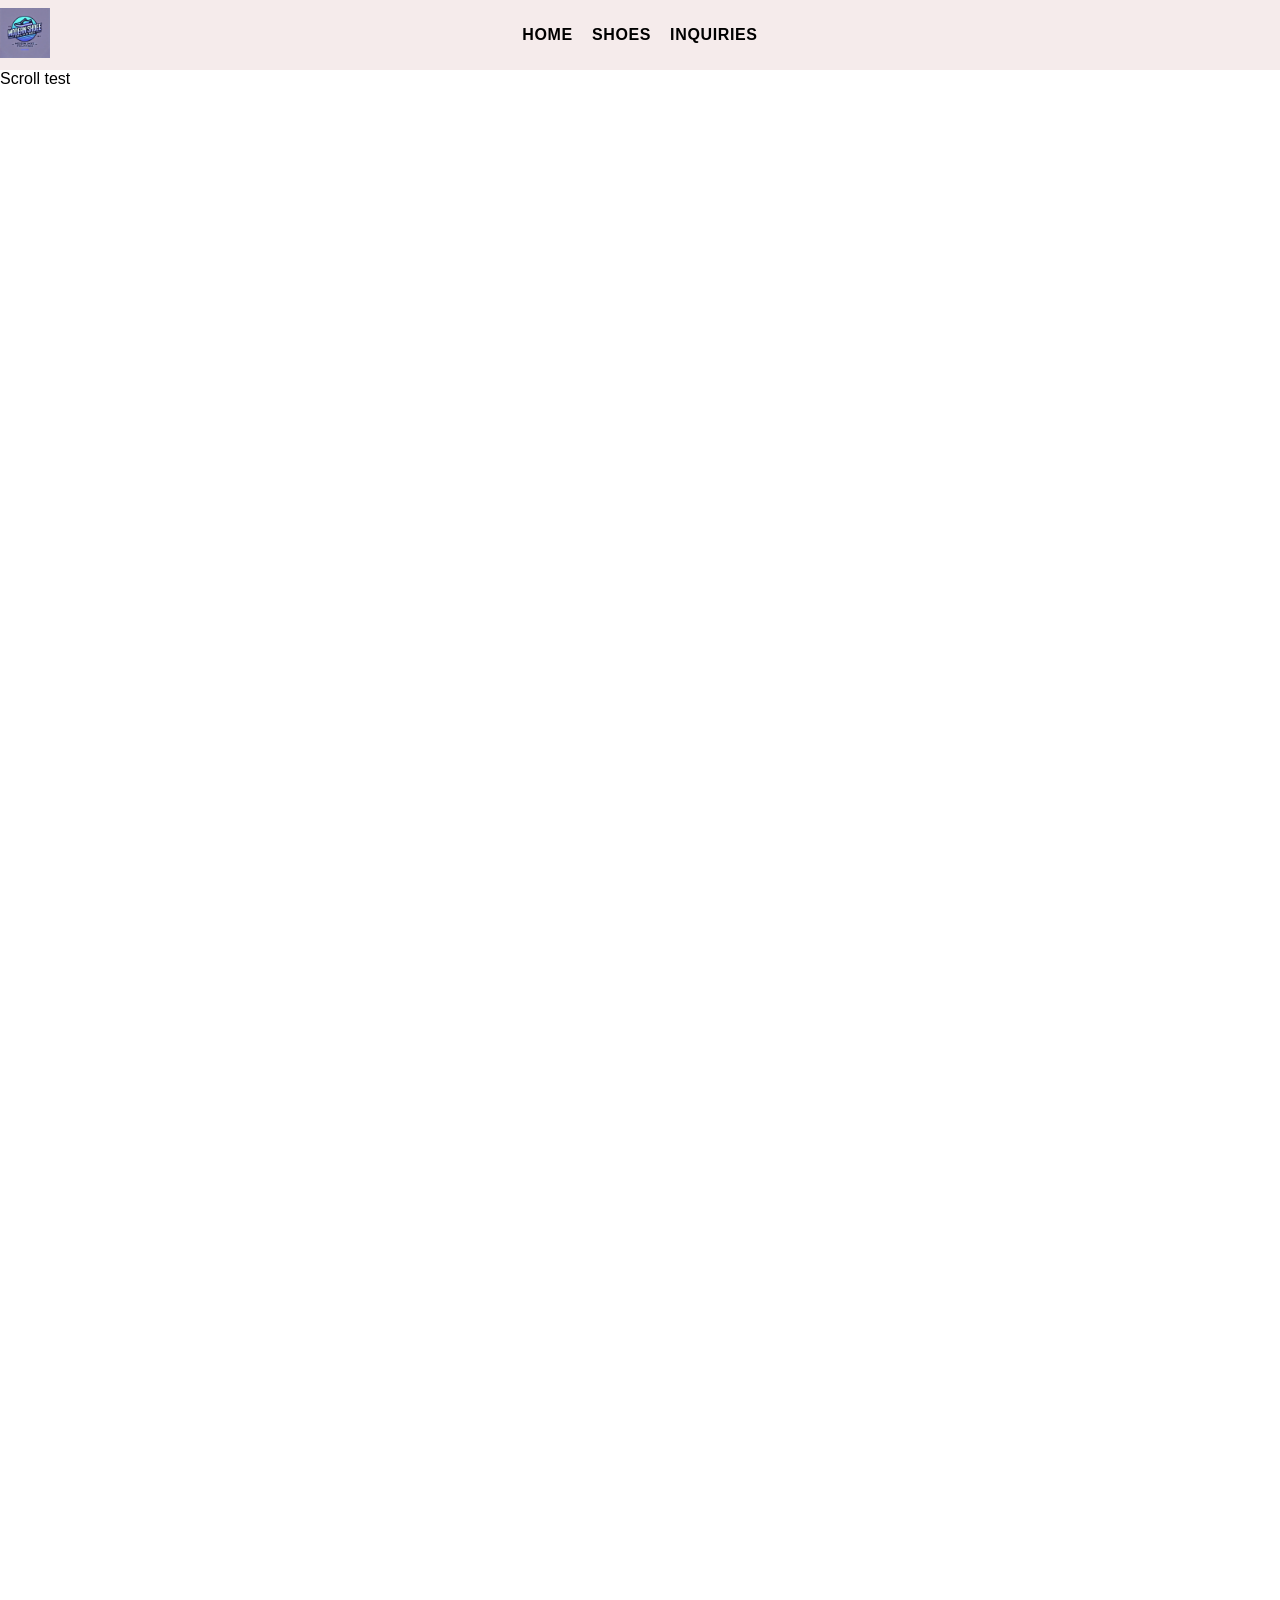
<file: html/landing_page.html>
<!DOCTYPE html>
<html lang="en">

<head>
    <meta charset="UTF-8">
    <meta name="viewport" content="width=device-width, initial-scale=1.0">
    <link rel="stylesheet" href="../css/landing_page.css">
    <link rel="stylesheet" href="../css/button_styling.css">
    <link rel="stylesheet" href="https://pyscript.net/releases/2024.1.1/core.css">
    <script type="module" src="https://pyscript.net/releases/2024.1.1/core.js"></script>
    <title>UniSole</title>
</head>

<body>
    <!-- header -->
    <header>
        <!-- Left Section -->
        <div class="leftSection">
            <div class="logo">
                <img src="../store_assets/logo1.png" alt="Logo" width="50" height="50">
            </div>
        </div>
        <!-- Middle Section -->
        <div class="middleSection">
            <div class="tab">
                <a href="landing_page.html">Home</a>
            </div>
            <div class="tab">
                <a href="product_lineup_page.html">Shoes</a>
            </div>
            <div class="tab">
                <a href="product_lineup_page.html">Inquiries</a>
            </div>
        </div>
        <!-- Right Section -->
        <div class="rightSection">

        </div>
    </header>

    <div style="height: 2000px;">Scroll test</div>
    <script type="py" src="../py_script/scrolling.py"></script>
</body>

</html>
</file>
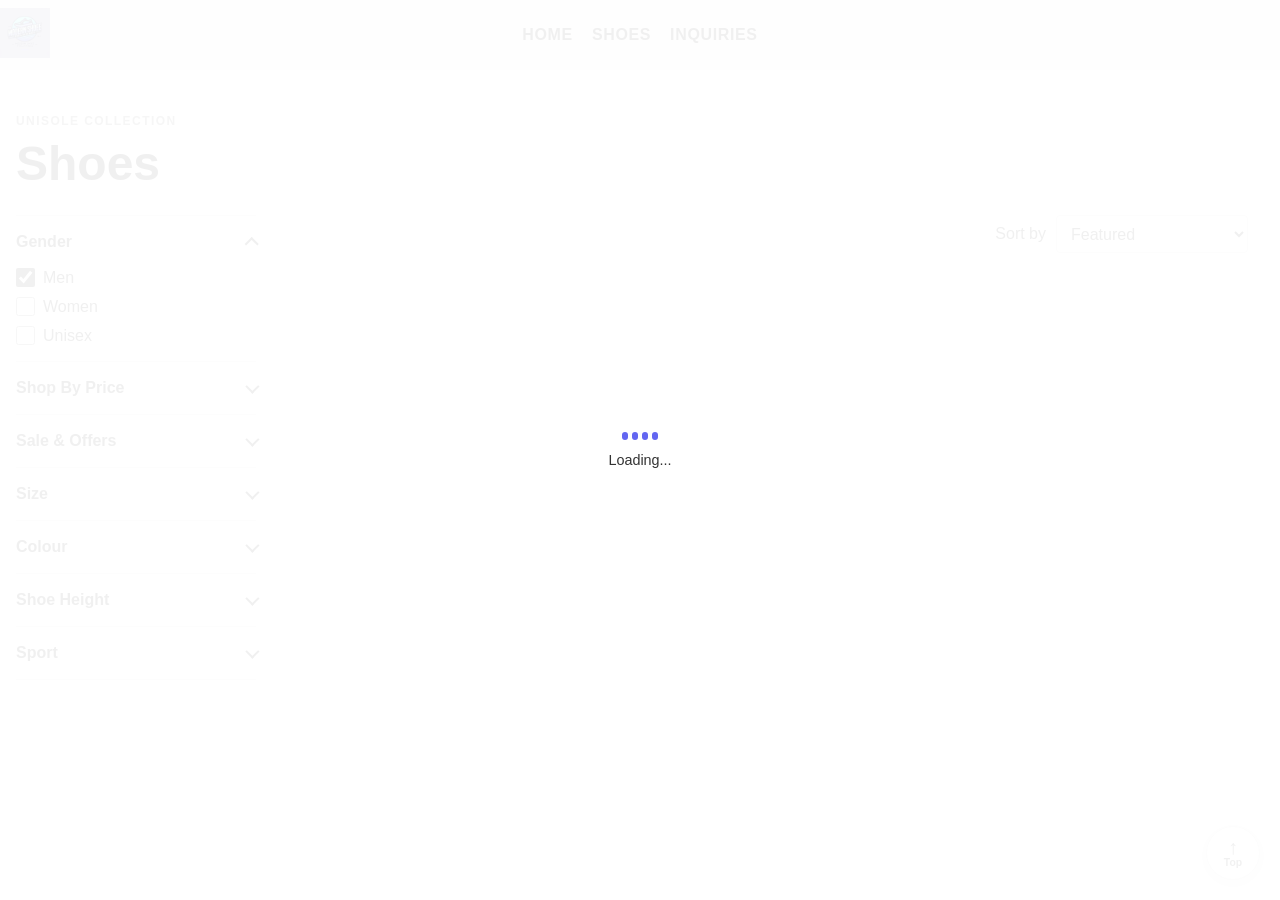
<file: html/product_lineup_page.html>
<!DOCTYPE html>
<html lang="en">

<head>
    <meta charset="UTF-8">
    <meta name="viewport" content="width=device-width, initial-scale=1.0">
    <link rel="stylesheet" href="../css/landing_page.css">
    <link rel="stylesheet" href="../css/button_styling.css">
    <link rel="stylesheet" href="../css/product_lineup.css">
    <link rel="stylesheet" href="https://pyscript.net/releases/2024.1.1/core.css">
    <script type="module" src="https://pyscript.net/releases/2024.1.1/core.js"></script>
    <title>Unisole</title>
</head>

<body id="page-top" data-loader-mode="shoe-data">
    <div class="site-loader" id="site-loader" role="status" aria-label="Loading website">
        <div class="loader-ladder" aria-hidden="true">
            <span></span>
            <span></span>
            <span></span>
            <span></span>
        </div>
        <span class="site-loader-label">Loading...</span>
    </div>
    <!-- header -->
    <header>
        <!-- Left Section -->
        <div class="leftSection">
            <div class="logo">
                <img src="../store_assets/logo1.png" alt="Logo" width="50" height="50">
            </div>
        </div>
        <!-- Middle Section -->
        <div class="middleSection">
            <div class="tab">
                <a href="index.html">Home</a>
            </div>
            <div class="tab">
                <a href="product_lineup_page.html">Shoes</a>
            </div>
            <div class="tab">
                <a href="product_lineup_page.html">Inquiries</a>
            </div>
        </div>
        <!-- Right Section -->
        <div class="rightSection">

        </div>
    </header>

    <main class="product-page">
        <div class="product-intro">
            <p class="eyebrow">UNISOLE COLLECTION</p>
            <h1>Shoes</h1>
        </div>
        <p id="data-status" role="status" hidden></p>
        <div class="catalog-layout">
            <aside class="filter-sidebar" aria-label="Product filters">
                <details class="filter-section" open>
                    <summary>Gender <span class="filter-count"></span></summary>
                    <div class="filter-options">
                        <label><input type="checkbox" data-filter-group="gender" data-filter-value="Men" checked> Men</label>
                        <label><input type="checkbox" data-filter-group="gender" data-filter-value="Women"> Women</label>
                        <label><input type="checkbox" data-filter-group="gender" data-filter-value="Unisex"> Unisex</label>
                    </div>
                </details>

                <details class="filter-section">
                    <summary>Shop By Price</summary>
                    <div class="filter-options">
                        <label><input type="checkbox" data-filter-group="price" data-filter-value="Under ₱2,000"> Under ₱2,000</label>
                        <label><input type="checkbox" data-filter-group="price" data-filter-value="₱2,000–₱5,000"> ₱2,000–₱5,000</label>
                        <label><input type="checkbox" data-filter-group="price" data-filter-value="₱5,000–₱10,000"> ₱5,000–₱10,000</label>
                        <label><input type="checkbox" data-filter-group="price" data-filter-value="Over ₱10,000"> Over ₱10,000</label>
                    </div>
                </details>

                <details class="filter-section">
                    <summary>Sale &amp; Offers</summary>
                    <div class="filter-options">
                        <label><input type="checkbox" data-filter-group="saleOffers" data-filter-value="On sale"> On sale</label>
                        <label><input type="checkbox" data-filter-group="saleOffers" data-filter-value="New arrivals"> New arrivals</label>
                    </div>
                </details>

                <details class="filter-section">
                    <summary>Size</summary>
                    <div class="filter-options filter-options-inline">
                        <label><input type="checkbox" data-filter-group="size" data-filter-value="6"> 6</label>
                        <label><input type="checkbox" data-filter-group="size" data-filter-value="7"> 7</label>
                        <label><input type="checkbox" data-filter-group="size" data-filter-value="8"> 8</label>
                        <label><input type="checkbox" data-filter-group="size" data-filter-value="9"> 9</label>
                        <label><input type="checkbox" data-filter-group="size" data-filter-value="10"> 10</label>
                        <label><input type="checkbox" data-filter-group="size" data-filter-value="11"> 11</label>
                        <label><input type="checkbox" data-filter-group="size" data-filter-value="12"> 12</label>
                    </div>
                </details>

                <details class="filter-section">
                    <summary>Colour</summary>
                    <div class="filter-options">
                        <label><input type="checkbox" data-filter-group="colour" data-filter-value="Black"> Black</label>
                        <label><input type="checkbox" data-filter-group="colour" data-filter-value="White"> White</label>
                        <label><input type="checkbox" data-filter-group="colour" data-filter-value="Blue"> Blue</label>
                        <label><input type="checkbox" data-filter-group="colour" data-filter-value="Red"> Red</label>
                    </div>
                </details>

                <details class="filter-section">
                    <summary>Shoe Height</summary>
                    <div class="filter-options">
                        <label><input type="checkbox" data-filter-group="shoeHeight" data-filter-value="Low"> Low</label>
                        <label><input type="checkbox" data-filter-group="shoeHeight" data-filter-value="Mid"> Mid</label>
                        <label><input type="checkbox" data-filter-group="shoeHeight" data-filter-value="High"> High</label>
                    </div>
                </details>

                <details class="filter-section">
                    <summary>Sport</summary>
                    <div class="filter-options">
                        <label><input type="checkbox" data-filter-group="sport" data-filter-value="Running"> Running</label>
                        <label><input type="checkbox" data-filter-group="sport" data-filter-value="Basketball"> Basketball</label>
                        <label><input type="checkbox" data-filter-group="sport" data-filter-value="Soccer"> Soccer</label>
                        <label><input type="checkbox" data-filter-group="sport" data-filter-value="Tennis"> Tennis</label>
                    </div>
                </details>
            </aside>

            <section class="catalog-results" aria-label="Shoe results">
                <div class="catalog-toolbar">
                    <p id="filter-status" role="status" aria-live="polite"></p>
                    <label for="shoe-sort">Sort by</label>
                    <select id="shoe-sort">
                        <option value="featured">Featured</option>
                        <option value="name-asc">Name: A to Z</option>
                        <option value="price-asc">Price: Low to High</option>
                        <option value="price-desc">Price: High to Low</option>
                    </select>
                </div>
                <section class="shoe-grid" id="shoe-grid" aria-label="Shoe collection"></section>
            </section>
        </div>
    </main>

    <template id="shoe-card-template">
        <article class="product-card">
            <div class="product-image-wrap">
                <a class="product-image-link" href="product_preview.html" aria-label="View shoe details">
                    <img class="product-image" alt="" loading="lazy">
                </a>
                <button class="favorite-button" type="button" aria-label="Add to favorites" aria-pressed="false">
                    <img class="favorite-icon" src="../store_assets/favorite.svg" alt="" aria-hidden="true">
                </button>
            </div>
            <div class="product-details">
                <p class="product-price"></p>
                <h2 class="product-name"><a class="product-name-link" href="product_preview.html"></a></h2>
                <p class="product-category"></p>
            </div>
            <div class="product-preview-selector" aria-label="Shoe image previews"></div>
        </article>
    </template>

    <a class="back-to-top" href="#page-top" aria-label="Scroll to the top of the page">
        <span aria-hidden="true">↑</span>
        <span class="back-to-top-label">Top</span>
    </a>

    <script type="py" src="../py_script/loading.py"></script>
    <script type="py" src="../py_script/product_information.py"></script>
    <script type="py" src="../py_script/filtering.py"></script>
    <script type="py" src="../py_script/product_interaction.py"></script>
    <script type="py" src="../py_script/scrolling.py"></script>
</body>

</html>
</file>
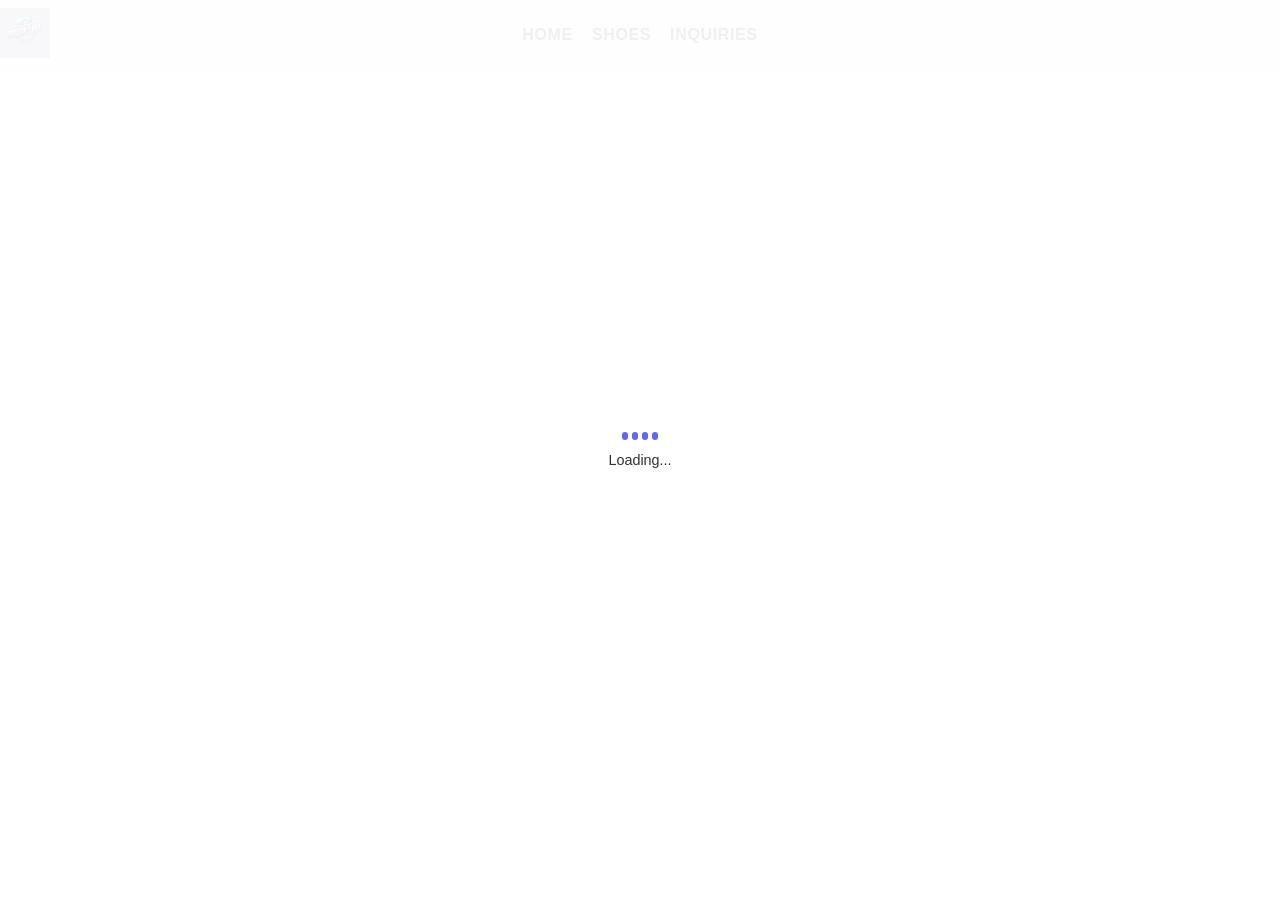
<file: html/product_preview.html>
<!DOCTYPE html>
<html lang="en">

<head>
    <meta charset="UTF-8">
    <meta name="viewport" content="width=device-width, initial-scale=1.0">
    <link rel="stylesheet" href="../css/landing_page.css">
    <link rel="stylesheet" href="../css/button_styling.css">
    <link rel="stylesheet" href="../css/product_preview.css">
    <link rel="stylesheet" href="https://pyscript.net/releases/2024.1.1/core.css">
    <script type="module" src="https://pyscript.net/releases/2024.1.1/core.js"></script>
    <title>Shoe details | UniSole</title>
</head>

<body data-loader-mode="shoe-data">
    <div class="site-loader" id="site-loader" role="status" aria-label="Loading website">
        <div class="loader-ladder" aria-hidden="true">
            <span></span>
            <span></span>
            <span></span>
            <span></span>
        </div>
        <span class="site-loader-label">Loading...</span>
    </div>
    <!-- header -->
    <header>
        <!-- Left Section -->
        <div class="leftSection">
            <div class="logo">
                <img src="../store_assets/logo1.png" alt="Logo" width="50" height="50">
            </div>
        </div>
        <!-- Middle Section -->
        <div class="middleSection">
            <div class="tab">
                <a href="index.html">Home</a>
            </div>
            <div class="tab">
                <a href="product_lineup_page.html">Shoes</a>
            </div>
            <div class="tab">
                <a href="product_lineup_page.html">Inquiries</a>
            </div>
        </div>
        <!-- Right Section -->
        <div class="rightSection">

        </div>
    </header>

    <main class="product-detail-page">
        <p id="data-status" role="status" hidden></p>
        <div id="product-not-found" class="product-not-found" hidden>
            <h1>Shoe not found</h1>
            <p>That shoe may have been removed from the collection.</p>
            <a href="product_lineup_page.html">Back to shoes</a>
        </div>
        <section id="product-detail" class="product-detail" aria-labelledby="detail-name" hidden>
            <div class="product-gallery">
                <div id="product-thumbnails" class="product-thumbnails" aria-label="Product images"></div>
                <div class="product-gallery-main">
                    <img id="gallery-main-image" alt="">
                </div>
            </div>
            <div class="product-purchase">
                <a class="product-back-button tab" href="product_lineup_page.html" aria-label="Back to shoes">
                    <span aria-hidden="true">←</span>
                    <span>Back</span>
                </a>
                <h1 id="detail-name"></h1>
                <p id="detail-category" class="detail-category"></p>
                <p id="detail-price" class="detail-price"></p>

                <div class="size-heading">
                    <h2>Select Size</h2>
                    </details>
                </div>

                <div id="size-options" class="size-options" aria-label="Available sizes"></div>
                <p class="size-availability-note">Sample size options only; live inventory is not connected.</p>
                <p id="product-action-status" class="product-action-status" role="status"></p>
                <button id="add-to-bag" class="add-to-bag btn-gradient" type="button">Add to Bag</button>
                <button id="detail-favorite" class="detail-favorite btn-fill" type="button" aria-pressed="false">
                    Favourite ♡
                </button>
            </div>
        </section>
    </main>

    <script type="py" src="../py_script/loading.py"></script>
    <script type="py" src="../py_script/product_information.py"></script>
    <script type="py" src="../py_script/product_interaction.py"></script>
    <script type="py" src="../py_script/scrolling.py"></script>
</body>

</html>
</file>
<file: docs/css/shared.css>
body {
  margin: 0;
  padding: 0;
  font-family: sans-serif;
}

.site-loader {
  position: fixed;
  inset: 0;
  z-index: 1000;
  display: flex;
  flex-direction: column;
  align-items: center;
  justify-content: center;
  gap: 12px;
  background: rgb(255 255 255 / 94%);
  opacity: 1;
  visibility: visible;
  transition:
    opacity 220ms ease,
    visibility 220ms ease;
}

.site-loader-hidden {
  opacity: 0;
  visibility: hidden;
  pointer-events: none;
}

.loader-ladder {
  width: 200px;
  display: flex;
  justify-content: center;
  align-items: flex-end;
  gap: 0.25rem;
}

.loader-ladder span {
  width: 6px;
  height: 8px;
  background: #6366f1;
  border-radius: 3px;
  animation: none;
}

.site-loader:not(.site-loader-hidden) .loader-ladder span {
  animation: climb 1s infinite ease-in-out;
}

.site-loader:not(.site-loader-hidden) .loader-ladder span:nth-child(2) {
  animation-delay: 0.1s;
}

.site-loader:not(.site-loader-hidden) .loader-ladder span:nth-child(3) {
  animation-delay: 0.2s;
}

.site-loader:not(.site-loader-hidden) .loader-ladder span:nth-child(4) {
  animation-delay: 0.3s;
}

.site-loader-label {
  color: #333;
  font-size: 0.9rem;
}

@keyframes climb {
  0% {
    height: 8px;
    opacity: 0.4;
  }
  50% {
    height: 18px;
    opacity: 1;
  }
  100% {
    height: 8px;
    opacity: 0.4;
  }
}

@media (prefers-reduced-motion: reduce) {
  .site-loader .loader-ladder span {
    animation: none;
  }

  .site-loader {
    transition: none;
  }
}

p {
  margin-top: 0;
  margin-bottom: 0;
}

.site-footer {
  display: flex;
  flex-wrap: wrap;
  align-items: center;
  justify-content: center;
  gap: 20px;
  padding: 24px clamp(20px, 5vw, 64px);
  border-top: 1px solid #11111128;
  background: #f7f4ec;
  color: #4a463e;
  font-size: 0.9rem;
  text-align: center;
}

.site-footer nav {
  display: flex;
  flex-wrap: wrap;
  justify-content: center;
  gap: 20px;
}

.site-footer-policies {
  display: flex;
  flex-wrap: wrap;
  justify-content: center;
  gap: 12px 20px;
}

.site-footer a {
  color: inherit;
  text-decoration: none;
}

.site-footer a:hover,
.site-footer a:focus-visible {
  text-decoration: underline;
  text-underline-offset: 3px;
}

@media (max-width: 520px) {
  .site-footer {
    gap: 12px 20px;
  }
}

header {
  background-color: #f7f4ec;
  border-bottom: 1px solid #11111128;
  height: 70px;
  width: 100%;
  display: flex;
  flex-direction: row;
  align-items: center;
  position: sticky;
  top: 0;
  z-index: 100;
  transition: transform 0.3s ease;
}

header.header-hidden {
  transform: translateY(-100%);
}

@media (prefers-reduced-motion: reduce) {
  header {
    transition: none;
  }
}

.leftSection,
.rightSection {
  flex: 1;
}

.rightSection {
  display: flex;
  align-items: center;
  gap: 16px;
  justify-content: flex-end;
  padding-right: 30px;
}

.favorites-link {
  display: inline-flex;
  align-items: center;
  color: inherit;
  text-decoration: none;
}

.favorites-link img {
  width: 28px;
  height: 28px;
}

.checkout-icon {
  display: block;
  width: 28px;
  height: 28px;
  object-fit: contain;
}

.checkout-link {
  display: inline-flex;
  align-items: center;
  color: inherit;
  text-decoration: none;
}

.checkout-link:hover {
  opacity: 0.7;
}

.checkout-link:focus-visible {
  outline: 2px solid currentColor;
  outline-offset: 4px;
}

.favorites-link:hover {
  opacity: 0.7;
}

.favorites-link:focus-visible {
  outline: 2px solid currentColor;
  outline-offset: 4px;
}

.logo {
  display: inline-flex;
  align-items: center;
  margin-left: 24px;
}

.logo img {
  display: block;
  width: 220px;
  height: 59px;
  object-fit: inherit;
}

.middleSection {
  flex: 1;
  display: flex;
  gap: 19px;
  justify-content: center;
  align-items: center;
  height: 100%;
}

.site-mobile-menu {
  display: none;
}

@media (max-width: 700px) {
  header .middleSection {
    display: none;
  }

  header .rightSection {
    flex: 0 0 auto;
    padding-right: 16px;
  }

  .rightSection > .favorites-link,
  .rightSection > .checkout-link {
    display: none;
  }

  .site-mobile-menu {
    position: relative;
    display: block;
  }

  .site-mobile-menu > summary {
    display: flex;
    width: 44px;
    height: 44px;
    flex-direction: column;
    align-items: center;
    justify-content: center;
    gap: 5px;
    border-radius: 4px;
    cursor: pointer;
    list-style: none;
  }

  .site-mobile-menu > summary::-webkit-details-marker {
    display: none;
  }

  .site-mobile-menu > summary span {
    width: 23px;
    height: 2px;
    border-radius: 2px;
    background: #111;
    transition:
      transform 180ms ease,
      opacity 180ms ease;
  }

  .site-mobile-menu[open] > summary span:first-child {
    transform: translateY(7px) rotate(45deg);
  }

  .site-mobile-menu[open] > summary span:nth-child(2) {
    opacity: 0;
  }

  .site-mobile-menu[open] > summary span:last-child {
    transform: translateY(-7px) rotate(-45deg);
  }

  .site-mobile-menu > summary:focus-visible {
    outline: 2px solid currentColor;
    outline-offset: 2px;
  }

  .site-mobile-menu-links {
    position: absolute;
    top: calc(100% + 8px);
    right: 0;
    z-index: 110;
    display: grid;
    min-width: 180px;
    padding: 8px 0;
    border: 1px solid #dedede;
    border-radius: 6px;
    background: #fff;
    box-shadow: 0 6px 18px rgb(0 0 0 / 12%);
  }

  .site-mobile-menu-links a {
    padding: 12px 16px;
    color: #111;
    font: inherit;
    text-decoration: none;
  }

  .site-mobile-menu-links a:hover,
  .site-mobile-menu-links a:focus-visible {
    background: #f3f3f3;
  }
}

@media (prefers-reduced-motion: reduce) {
  .site-mobile-menu > summary span {
    transition: none;
  }
}
</file>
<file: docs/css/button_styling.css>
.tab {
  height: 100%;
  position: relative;
  font: inherit;
  font-size: 1rem;
  font-weight: 700;
  letter-spacing: 0.04em;
  text-transform: uppercase;
  color: #000;
  background: none;
  border: none;
  cursor: pointer;
}

.tab a {
  display: flex;
  height: 100%;
  align-items: center;
  color: inherit;
  text-decoration: none;
}

.tab::after {
  content: "";
  position: absolute;
  left: 0;
  right: 0;
  bottom: 0;
  height: 3px;
  background: #000;
  transform: scaleX(0);
  transform-origin: left;
  transition: transform 0.35s ease;
}

.tab:hover::after,
.tab:focus-within::after {
  transform: scaleX(1);
}

.btn-gradient {
  padding: 0.75rem 1.75rem;
  border-radius: 12px;
  border: none;
  font-weight: 600;
  color: #ffffff;
  background: linear-gradient(120deg, #2ecc71, #58d68d, #1e8449);
  background-size: 200% 200%;
  cursor: pointer;
  transition:
    background-position 400ms ease,
    transform 200ms ease;
}

.btn-gradient:hover {
  background-position: 100% 50%;
  transform: translateY(-1px);
}

.btn-gradient:focus-visible {
  outline: 3px solid rgba(255, 255, 255, 0.6);
  outline-offset: 3px;
}

.btn-fill {
  width: 200px;
  padding: 0.75rem;
  border-radius: 11px;
  border: 1px solid #334155;
  background: transparent;
  color: #e5e7eb;
  font-size: 13px;
  font-weight: 600;
  cursor: pointer;
  transition:
    background 180ms ease,
    color 180ms ease;
}

.btn-fill:hover {
  background: #f1f1f0c9;
  color: #f32828;
}
</file>
<file: docs/css/home.css>
.ad-carousel {
  position: relative;
  width: min(100% - 40px, 2160px);
  margin: 32px auto;
  overflow: hidden;
  border-radius: 12px;
  background: #29251f;
}

.ad-carousel-slides {
  position: relative;
  min-height: 300px;
  aspect-ratio: 2.35 / 1;
}

.ad-carousel-slide {
  position: absolute;
  inset: 0;
  display: flex;
  align-items: center;
  visibility: hidden;
  opacity: 0;
  transition:
    opacity 350ms ease,
    visibility 350ms ease;
}

.ad-carousel-slide.is-active {
  visibility: visible;
  opacity: 1;
}

.ad-carousel-slide::after {
  position: absolute;
  inset: 0;
  background: linear-gradient(90deg, rgb(0 0 0 / 62%), rgb(0 0 0 / 8%) 75%);
  content: "";
}

.ad-carousel-slide img {
  position: absolute;
  inset: 0;
  width: 100%;
  height: 100%;
  object-fit: cover;
}

.ad-carousel-caption {
  position: relative;
  z-index: 1;
  max-width: 620px;
  padding: 48px clamp(24px, 8vw, 100px);
  color: #fff;
}

.ad-carousel-eyebrow {
  margin-bottom: 12px;
  font-size: 0.9rem;
  font-weight: 700;
  letter-spacing: 0.12em;
  text-transform: uppercase;
}

.ad-carousel-caption h1,
.ad-carousel-caption h2 {
  margin: 0 0 24px;
  font-size: clamp(2rem, 5vw, 4rem);
  line-height: 1.05;
}

.ad-carousel-caption .button {
  display: inline-block;
  padding: 12px 20px;
  border-radius: 4px;
  background: #f7f4ec;
  color: #171512;
  font-weight: 700;
  text-decoration: none;
}

.ad-carousel-caption .button:hover {
  background: #fff;
}

.ad-carousel-caption .button:focus-visible,
.ad-carousel-control:focus-visible,
.ad-carousel-indicators button:focus-visible,
.ad-carousel-autoplay-toggle:focus-visible {
  outline: 3px solid #fff;
  outline-offset: 3px;
}

.ad-carousel-control {
  position: absolute;
  z-index: 2;
  top: 50%;
  display: grid;
  width: 44px;
  height: 44px;
  place-items: center;
  transform: translateY(-50%);
  border: 0;
  border-radius: 50%;
  background: rgb(0 0 0 / 45%);
  color: #fff;
  cursor: pointer;
  font-size: 2rem;
  line-height: 1;
}

.ad-carousel-control:hover {
  background: rgb(0 0 0 / 70%);
}

.ad-carousel-previous {
  left: 16px;
}

.ad-carousel-next {
  right: 16px;
}

.ad-carousel-indicators {
  position: absolute;
  z-index: 2;
  right: 0;
  bottom: 18px;
  left: 0;
  display: flex;
  justify-content: center;
  gap: 10px;
}

.ad-carousel-indicators button {
  width: 11px;
  height: 11px;
  padding: 0;
  border: 1px solid #fff;
  border-radius: 50%;
  background: transparent;
  cursor: pointer;
}

.ad-carousel-indicators button.is-active {
  background: #fff;
}

.ad-carousel-autoplay-toggle {
  position: absolute;
  z-index: 2;
  right: 16px;
  bottom: 6px;
  display: grid;
  width: 36px;
  height: 36px;
  padding: 0;
  place-items: center;
  border: 2px solid rgb(255 255 255 / 75%);
  border-radius: 50%;
  background: rgb(0 0 0 / 55%);
  color: #fff;
  cursor: pointer;
}

.ad-carousel-autoplay-toggle:hover {
  background: rgb(0 0 0 / 75%);
}

.ad-carousel-autoplay-icon {
  position: relative;
  display: block;
  width: 14px;
  height: 14px;
}

.ad-carousel-autoplay-icon::before,
.ad-carousel-autoplay-icon::after {
  position: absolute;
  top: 1px;
  width: 4px;
  height: 12px;
  border-radius: 1px;
  background: #fff;
  content: "";
}

.ad-carousel-autoplay-icon::before {
  left: 1px;
}

.ad-carousel-autoplay-icon::after {
  right: 1px;
}

.ad-carousel-autoplay-toggle[aria-pressed="false"] .ad-carousel-autoplay-icon::before {
  top: 0;
  left: 3px;
  width: 0;
  height: 0;
  border-top: 7px solid transparent;
  border-bottom: 7px solid transparent;
  border-left: 10px solid #fff;
  border-radius: 0;
  background: transparent;
}

.ad-carousel-autoplay-toggle[aria-pressed="false"] .ad-carousel-autoplay-icon::after {
  display: none;
}

.featured-products {
  width: min(100% - 40px, 1440px);
  margin: 0 auto 72px;
}

.featured-products-heading {
  display: flex;
  align-items: end;
  justify-content: space-between;
  gap: 20px;
  margin-bottom: 24px;
}

.featured-products-eyebrow {
  margin-bottom: 8px;
  color: #666;
  font-size: 0.75rem;
  font-weight: 700;
  letter-spacing: 0.12em;
  text-transform: uppercase;
}

.featured-products-heading h2 {
  margin: 0;
  font-size: clamp(1.75rem, 3vw, 2.5rem);
}

.featured-products-link {
  flex: 0 0 auto;
  color: #171512;
  font-weight: 700;
  text-decoration-thickness: 1px;
  text-underline-offset: 4px;
}

.featured-products-link:focus-visible,
.featured-products #featured-products-grid a:focus-visible {
  outline: 2px solid #171512;
  outline-offset: 4px;
}

.featured-products #featured-products-grid {
  display: grid;
  grid-template-columns: repeat(4, minmax(0, 1fr));
  gap: 24px 16px;
}

.featured-products #featured-products-grid .product-details {
  padding: 14px 12px 16px;
}

.featured-products-status {
  margin: 0 0 16px;
}

.featured-products-status.is-toast {
  position: fixed;
  right: 24px;
  bottom: 24px;
  z-index: 200;
  max-width: min(420px, calc(100vw - 48px));
  margin: 0;
  padding: 14px 18px;
  border-radius: 6px;
  background: #171512;
  color: #fff;
  box-shadow: 0 6px 20px rgb(0 0 0 / 20%);
  opacity: 0;
  pointer-events: none;
  transform: translateY(10px);
  transition: opacity 180ms ease, transform 180ms ease;
}

.featured-products-status.is-toast.is-visible {
  opacity: 1;
  transform: translateY(0);
}

.featured-products-status[hidden] {
  display: none;
}

@media (max-width: 600px) {
  .ad-carousel {
    width: 100%;
    margin: 0 auto 24px;
    border-radius: 0;
  }

  .ad-carousel-slides {
    min-height: 390px;
    aspect-ratio: auto;
  }

  .ad-carousel-slide img {
    object-position: center;
  }

  .ad-carousel-caption {
    padding: 32px 64px;
  }

  .ad-carousel-previous {
    left: 10px;
  }

  .ad-carousel-next {
    right: 10px;
  }

  .ad-carousel-autoplay-toggle {
    right: 10px;
  }

  .featured-products {
    width: calc(100% - 32px);
    margin-bottom: 48px;
  }

  .featured-products #featured-products-grid {
    grid-template-columns: repeat(2, minmax(0, 1fr));
    gap: 24px 12px;
  }
}

@media (max-width: 380px) {
  .featured-products-heading {
    align-items: flex-start;
    flex-direction: column;
  }
}

@media (prefers-reduced-motion: reduce) {
  .ad-carousel-slide,
  .featured-products-status {
    transition: none;
  }
}
</file>
<file: docs/css/product_lineup.css>
.product-page {
  max-width: 1700px;
  margin: 0 auto;
  padding: 44px 32px 80px 16px;
}

html {
  scroll-behavior: smooth;
}

.back-to-top {
  position: fixed;
  right: 20px;
  bottom: 20px;
  z-index: 50;
  display: grid;
  width: 52px;
  height: 52px;
  place-content: center;
  gap: 1px;
  border: 1px solid #dedede;
  border-radius: 50%;
  background: #fff;
  color: #111;
  box-shadow: 0 3px 12px rgb(0 0 0 / 14%);
  font-size: 1.25rem;
  line-height: 1;
  text-align: center;
  text-decoration: none;
  transition: opacity 160ms ease, visibility 160ms ease;
}

.back-to-top.back-to-top-hidden {
  opacity: 0;
  pointer-events: none;
  visibility: hidden;
}

.back-to-top-label {
  font-size: 0.65rem;
  font-weight: 600;
}

.back-to-top:hover {
  background: #f5ebeb;
}

.back-to-top:focus-visible {
  outline: 2px solid #111;
  outline-offset: 3px;
}

.product-intro {
  margin-bottom: 24px;
}

.product-intro .eyebrow {
  margin: 0 0 8px;
  color: #666;
  font-size: 0.75rem;
  font-weight: 700;
  letter-spacing: 0.12em;
}

.product-intro h1 {
  margin: 0;
  font-size: clamp(2rem, 5vw, 3rem);
}

.catalog-layout {
  display: grid;
  grid-template-columns: 240px minmax(0, 1fr);
  align-items: start;
  gap: 72px;
}

.catalog-results {
  min-width: 0;
}

.catalog-results.is-empty {
  display: flex;
  min-height: 50vh;
  flex-direction: column;
}

.catalog-results.is-empty .catalog-toolbar {
  flex: 1;
  justify-content: center;
}

.catalog-results.is-empty #filter-status {
  flex: none;
  text-align: center;
}

.catalog-results.is-empty .catalog-toolbar > label,
.catalog-results.is-empty #shoe-sort {
  display: none;
}

.catalog-toolbar {
  display: flex;
  align-items: center;
  justify-content: flex-end;
  gap: 10px;
  margin: 0 0 18px;
}

#filter-status {
  flex: 1;
  margin: 0;
}

#shoe-sort {
  min-height: 38px;
  padding: 6px 30px 6px 10px;
  border: 1px solid #dedede;
  border-radius: 4px;
  background: #fff;
  color: inherit;
  font: inherit;
}

.product-card[hidden] {
  display: none;
}

.filter-sidebar {
  position: sticky;
  top: 86px;
}

.filter-section {
  border-bottom: 1px solid #dedede;
}

.filter-section:first-child {
  border-top: 1px solid #dedede;
}

.filter-section summary {
  display: flex;
  min-height: 52px;
  align-items: center;
  justify-content: space-between;
  gap: 8px;
  cursor: pointer;
  font-weight: 600;
  list-style: none;
}

.filter-section summary::-webkit-details-marker {
  display: none;
}

.filter-section summary::after {
  width: 8px;
  height: 8px;
  border-right: 2px solid currentColor;
  border-bottom: 2px solid currentColor;
  content: "";
  transform: rotate(45deg) translateY(-2px);
  transition: transform 160ms ease;
}

.filter-section[open] summary::after {
  transform: rotate(225deg) translate(-2px, -1px);
}

.filter-count {
  margin-left: auto;
  font-weight: 400;
}

.filter-options {
  display: grid;
  gap: 10px;
  padding: 0 0 16px;
}

.filter-section:not([open]) > .filter-options {
  display: none;
}

.filter-options label {
  display: flex;
  align-items: center;
  gap: 8px;
  cursor: pointer;
}

.filter-options input {
  width: 19px;
  height: 19px;
  margin: 0;
  accent-color: #111;
  cursor: pointer;
}

.filter-options-inline {
  grid-template-columns: repeat(3, max-content);
  gap: 10px 14px;
}

.shoe-grid {
  display: grid;
  grid-template-columns: repeat(3, minmax(0, 1fr));
  gap: 32px 16px;
}

.product-card {
  position: relative;
  z-index: 0;
  background: #fff;
  transition: transform 180ms ease, box-shadow 180ms ease;
}

.product-card:hover,
.product-card:has(:focus-visible) {
  z-index: 10;
  transform: translateY(-4px) scale(1.025);
  box-shadow: 0 10px 28px rgb(0 0 0 / 18%);
}

.product-image-wrap {
  position: relative;
  overflow: hidden;
  aspect-ratio: 1;
  background: #e9edef;
}

.product-image {
  display: block;
  width: 100%;
  height: 100%;
  object-fit: contain;
  padding: 20px;
  box-sizing: border-box;
}

.product-image.mobile-image-transition {
  animation: mobile-image-fade 350ms ease;
}

@keyframes mobile-image-fade {
  from {
    opacity: 0.35;
  }
  to {
    opacity: 1;
  }
}

.product-image-link {
  display: block;
  width: 100%;
  height: 100%;
}

.favorite-button {
  position: absolute;
  top: 16px;
  right: 16px;
  display: grid;
  width: 36px;
  height: 36px;
  place-items: center;
  padding: 0;
  border: 0;
  border-radius: 50%;
  background: transparent;
  color: #111;
  cursor: pointer;
}

.favorite-button::before {
  position: absolute;
  width: 24px;
  height: 24px;
  background: url("../store_assets/favorite_2.svg") center / contain no-repeat;
  content: "";
  opacity: 0;
  transition: opacity 160ms ease;
}

.favorite-icon {
  position: relative;
  z-index: 1;
  width: 24px;
  height: 24px;
  object-fit: contain;
  transition: opacity 160ms ease;
}

.favorite-button:not([aria-pressed="true"]) .favorite-icon {
  opacity: 0.7;
}

.favorite-button:not([aria-pressed="true"]):hover .favorite-icon {
  opacity: 1;
}

.favorite-button:not([aria-pressed="true"]):hover::before {
  opacity: 0.2;
}

.favorite-button:focus-visible {
  outline: 2px solid #111;
  outline-offset: 2px;
}

.product-details {
  padding: 12px 8px 0;
}

.product-price {
  margin: 0 0 10px;
  font-weight: 700;
}

.product-name {
  margin: 0 0 4px;
  font-size: 1rem;
  font-weight: 400;
}

.product-name-link {
  color: inherit;
  text-decoration: none;
}

.product-name-link:hover,
.product-name-link:focus-visible {
  text-decoration: underline;
}

#data-status {
  margin: 0 0 20px;
}

.product-category,
.product-badge {
  margin: 0 0 4px;
  color: #666;
}

.product-badge {
  color: #111;
}

.product-preview-selector {
  position: absolute;
  top: 100%;
  right: 0;
  left: 0;
  display: flex;
  gap: 8px;
  padding: 10px 8px 12px;
  background: #fff;
  box-shadow: 0 10px 18px rgb(0 0 0 / 12%);
  opacity: 0;
  pointer-events: none;
  transform: translateY(-4px);
  transition: opacity 160ms ease, transform 160ms ease;
  visibility: hidden;
}

.product-card:hover .product-preview-selector,
.product-card:has(:focus-visible) .product-preview-selector {
  opacity: 1;
  pointer-events: auto;
  transform: translateY(0);
  visibility: visible;
}

.preview-option {
  width: 56px;
  height: 48px;
  padding: 2px;
  border: 0;
  border-bottom: 2px solid transparent;
  background: #e9edef;
  cursor: pointer;
}

.preview-option[aria-pressed="true"] {
  border-bottom-color: #111;
}

.preview-option:focus-visible {
  outline: 2px solid #111;
  outline-offset: 2px;
}

.preview-option img {
  display: block;
  width: 100%;
  height: 100%;
  object-fit: contain;
}

@media (max-width: 640px) {
  .product-page {
    padding: 32px 16px 56px;
  }

  .shoe-grid {
    grid-template-columns: 1fr;
    gap: 24px;
  }

  .catalog-layout {
    grid-template-columns: 1fr;
    gap: 20px;
  }

  .filter-sidebar {
    display: flex;
    position: relative;
    top: auto;
    flex-wrap: nowrap;
    gap: 8px;
    padding-bottom: 4px;
    overflow-x: auto;
    overflow-y: hidden;
    z-index: 20;
  }

  .filter-section {
    position: relative;
    flex: 0 0 auto;
    min-width: max-content;
    border: 1px solid #dedede;
    border-radius: 4px;
    background: #fff;
  }

  .filter-section[open] {
    z-index: 1;
  }

  .filter-section:first-child {
    border-top: 1px solid #dedede;
  }

  .filter-section summary {
    min-height: 42px;
    padding: 0 12px;
  }

  .filter-options {
    position: fixed;
    z-index: 200;
    min-width: 180px;
    width: max-content;
    max-width: calc(100vw - 32px);
    max-height: 50vh;
    overflow-y: auto;
    padding: 12px;
    border: 1px solid #dedede;
    border-radius: 4px;
    background: #fff;
    box-shadow: 0 8px 20px rgb(0 0 0 / 14%);
  }

  body > .filter-options {
    position: fixed;
  }

  .product-image {
    padding: 14px;
  }

  .product-card:hover,
  .product-card:has(:focus-visible) {
    transform: translateY(-2px);
  }

  .product-preview-selector {
    display: none;
  }
}

@media (min-width: 641px) and (max-width: 900px) {
  .catalog-layout {
    grid-template-columns: 190px minmax(0, 1fr);
    gap: 36px;
  }

  .shoe-grid {
    grid-template-columns: repeat(2, minmax(0, 1fr));
  }
}

@media (prefers-reduced-motion: reduce) {
  html {
    scroll-behavior: auto;
  }

  .product-card,
  .product-preview-selector {
    transition: none;
  }
}
</file>
<file: css/landing_page.css>
body {
  margin: 0;
  padding: 0;
  font-family: sans-serif;
}

.site-loader {
  position: fixed;
  inset: 0;
  z-index: 1000;
  display: flex;
  flex-direction: column;
  align-items: center;
  justify-content: center;
  gap: 12px;
  background: rgb(255 255 255 / 94%);
  opacity: 1;
  visibility: visible;
  transition: opacity 220ms ease, visibility 220ms ease;
}

.site-loader-hidden {
  opacity: 0;
  visibility: hidden;
  pointer-events: none;
}

.loader-ladder {
  width: 200px;
  display: flex;
  justify-content: center;
  align-items: flex-end;
  gap: 0.25rem;
}

.loader-ladder span {
  width: 6px;
  height: 8px;
  background: #6366f1;
  border-radius: 3px;
  animation: climb 1s infinite ease-in-out;
}

.loader-ladder span:nth-child(2) {
  animation-delay: 0.1s;
}

.loader-ladder span:nth-child(3) {
  animation-delay: 0.2s;
}

.loader-ladder span:nth-child(4) {
  animation-delay: 0.3s;
}

.site-loader-label {
  color: #333;
  font-size: 0.9rem;
}

@keyframes climb {
  0% { height: 8px; opacity: 0.4; }
  50% { height: 18px; opacity: 1; }
  100% { height: 8px; opacity: 0.4; }
}

@media (prefers-reduced-motion: reduce) {
  .loader-ladder span {
    animation: none;
  }

  .site-loader {
    transition: none;
  }
}

p {
  margin-top: 0;
  margin-bottom: 0;
}
header {
  background-color: #f5ebeb;
  height: 70px;
  width: 100%;
  display: flex;
  flex-direction: row;
  align-items: center;
  position: sticky;
  top: 0;
  z-index: 100;
  transition: transform 0.3s ease;
}

header.header-hidden {
  transform: translateY(-100%);
}

@media (prefers-reduced-motion: reduce) {
  header {
    transition: none;
  }
}

.leftSection,
.rightSection {
  flex: 1;
}

.middleSection {
  flex: 1;
  display: flex;
  gap: 19px;
  justify-content: center;
  align-items: center;
  height: 100%;
}
</file>
<file: css/button_styling.css>
.tab {
  height: 100%;
  position: relative;
  font: inherit;
  font-size: 1rem;
  font-weight: 700;
  letter-spacing: 0.04em;
  text-transform: uppercase;
  color: #000;
  background: none;
  border: none;
  cursor: pointer;
}

.tab a {
  display: flex;
  height: 100%;
  align-items: center;
  color: inherit;
  text-decoration: none;
}

.tab::after {
  content: "";
  position: absolute;
  left: 0;
  right: 0;
  bottom: 0;
  height: 3px;
  background: #000;
  transform: scaleX(0);
  transform-origin: left;
  transition: transform 0.35s ease;
}

.tab:hover::after,
.tab:focus-within::after {
  transform: scaleX(1);
}

.btn-gradient {
  padding: 0.75rem 1.75rem;
  border-radius: 12px;
  border: none;
  font-weight: 600;
  color: #ffffff;
  background: linear-gradient(120deg, #2ecc71, #58d68d, #1e8449);
  background-size: 200% 200%;
  cursor: pointer;
  transition:
    background-position 400ms ease,
    transform 200ms ease;
}

.btn-gradient:hover {
  background-position: 100% 50%;
  transform: translateY(-1px);
}

.btn-gradient:focus-visible {
  outline: 3px solid rgba(255, 255, 255, 0.6);
  outline-offset: 3px;
}

.btn-fill {
  width: 200px;
  padding: 0.75rem;
  border-radius: 11px;
  border: 1px solid #334155;
  background: transparent;
  color: #e5e7eb;
  font-size: 13px;
  font-weight: 600;
  cursor: pointer;
  transition:
    background 180ms ease,
    color 180ms ease;
}

.btn-fill:hover {
  background: #f1f1f0c9;
  color: #f32828;
}
</file>
<file: docs/css/checkout.css>
.checkout-page {
  display: grid;
  grid-template-columns: minmax(0, 2fr) minmax(280px, 1fr);
  gap: clamp(40px, 8vw, 100px);
  max-width: 1440px;
  margin: 60px auto;
  padding: 24px 5.3% 80px;
  font-family: "Poppins", sans-serif;
}

.bag-section h1,
.summary-section h2 {
  margin: 0;
  font-size: 2rem;
  font-weight: 500;
  line-height: 1.3;
}

.checkout-empty {
  margin: 0 0 0 8px;
}

.bag-items {
  display: grid;
  gap: 20px;
  margin-top: 22px;
}

.bag-item {
  display: grid;
  grid-template-columns: 132px minmax(0, 1fr) auto;
  align-items: start;
  gap: 20px;
  padding: 18px 0;
  border-bottom: 1px solid #dedede;
}

.bag-item-image {
  width: 132px;
  aspect-ratio: 1;
  background: #f3f3f3;
  object-fit: contain;
}

.bag-item-name {
  margin: 0 0 6px;
  font-size: 1rem;
  font-weight: 600;
}

.bag-item-category {
  margin: 0 0 16px;
  color: #666;
  font-size: 0.9rem;
}

.bag-item-price {
  margin: 0;
  font-weight: 600;
}

.bag-item-controls {
  display: flex;
  align-items: center;
  gap: 8px;
}

.bag-quantity-button,
.bag-remove-button {
  min-width: 34px;
  min-height: 34px;
  padding: 4px 8px;
  border: 1px solid #ccc;
  border-radius: 4px;
  background: #fff;
  color: #111;
  font: inherit;
  cursor: pointer;
}

.bag-remove-button {
  margin-left: 6px;
  font-size: 0.8rem;
  background: #df1c1c;
  color: #fff;
}

.summary-section h2 {
  margin-bottom: 24px;
}

.summary-section {
  position: sticky;
  top: 90px;
  align-self: start;
}

.summary-lines {
  margin: 0;
}

.summary-lines > div {
  display: flex;
  align-items: baseline;
  justify-content: space-between;
  gap: 16px;
  padding: 0 0 14px;
}

.summary-lines > div + div {
  padding-top: 2px;
}

.summary-lines dt,
.summary-lines dd {
  margin: 0;
}

.summary-lines dd {
  text-align: right;
  white-space: nowrap;
}

.info-mark {
  display: inline-grid;
  width: 13px;
  height: 13px;
  place-items: center;
  margin-left: 2px;
  border-radius: 50%;
  background: #111;
  color: #fff;
  font-size: 0.6rem;
  font-weight: 700;
  vertical-align: 1px;
}

.summary-lines .summary-total {
  margin-top: 10px;
  padding: 16px 0;
  border-top: 1px solid #dedede;
  border-bottom: 1px solid #dedede;
  font-weight: 600;
}

.checkout-action {
  width: 100%;
  min-height: 60px;
  margin-top: 14px;
  border: 0;
  border-radius: 32px;
  background: #111;
  color: #fff;
  font: inherit;
  font-weight: 600;
  cursor: pointer;
}

.checkout-action:disabled {
  background: #e5e5e5;
  color: #c9c9c9;
  cursor: not-allowed;
}

.bag-quantity-button:focus-visible,
.bag-remove-button:focus-visible,
.checkout-action:focus-visible {
  outline: 2px solid #111;
  outline-offset: 3px;
}

.checkout-status {
  margin-top: 12px;
  color: #8b1e1e;
}

.remove-item-dialog {
  width: min(420px, calc(100% - 48px));
  box-sizing: border-box;
  padding: 28px;
  border: 0;
  border-radius: 12px;
  color: #111;
  font-family: "Poppins", sans-serif;
}

.remove-item-dialog::backdrop {
  background: rgb(0 0 0 / 45%);
}

.remove-item-dialog h2 {
  margin: 0 0 12px;
  font-size: 1.25rem;
  font-weight: 600;
}

.remove-item-dialog p {
  line-height: 1.5;
}

.remove-item-dialog-actions {
  display: flex;
  justify-content: flex-end;
  gap: 10px;
  margin-top: 24px;
}

.remove-item-dialog-actions button {
  min-height: 42px;
  padding: 8px 16px;
  border: 1px solid #111;
  border-radius: 22px;
  font: inherit;
  font-weight: 500;
  cursor: pointer;
}

.remove-item-cancel {
  background: #fff;
  color: #111;
}

.remove-item-confirm {
  background: #df1c1c;
  color: #fff;
}

.remove-item-dialog-actions button:focus-visible {
  outline: 2px solid #111;
  outline-offset: 3px;
}

@media (max-width: 700px) {
  .remove-item-dialog-actions {
    display: grid;
    grid-template-columns: repeat(2, minmax(0, 1fr));
  }

  .remove-item-dialog-actions button {
    width: 100%;
    padding-right: 8px;
    padding-left: 8px;
  }

  .checkout-page {
    grid-template-columns: 1fr;
    gap: 44px;
    padding: 28px 20px 300px;
  }

  .summary-section {
    position: fixed;
    top: auto;
    z-index: 90;
    display: grid;
    grid-template-columns: repeat(2, minmax(0, 1fr));
    gap: 8px;
    right: 0;
    bottom: 0;
    left: 0;
    box-sizing: border-box;
    max-height: min(65vh, 420px);
    max-height: min(65dvh, 420px);
    overflow-y: auto;
    padding: 12px 16px calc(12px + env(safe-area-inset-bottom));
    border-top: 1px solid #dedede;
    background: #fff;
    box-shadow: 0 -4px 16px rgb(0 0 0 / 8%);
  }

  .summary-section h2 {
    grid-column: 1 / -1;
    margin-bottom: 8px;
    font-size: 1.5rem;
  }

  .summary-lines {
    grid-column: 1 / -1;
  }

  .summary-lines > div {
    gap: 8px;
    padding-bottom: 7px;
    font-size: 0.9rem;
  }

  .summary-lines > div + div {
    padding-top: 0;
  }

  .summary-lines .summary-total {
    margin-top: 4px;
    padding: 9px 0;
  }

  .checkout-action {
    min-height: 44px;
    margin-top: 0;
    font-size: 0.85rem;
  }

  .bag-item {
    grid-template-columns: 92px minmax(0, 1fr);
    gap: 14px;
  }

  .bag-item-image {
    width: 92px;
  }

  .bag-item-controls {
    grid-column: 2;
  }
}
</file>
<file: docs/css/product_favorites.css>
.favorites-page {
  max-width: 1400px;
  margin: 0 auto;
  padding: 44px 32px 80px;
}

.favorites-heading {
  margin-bottom: 28px;
}

.favorites-eyebrow {
  margin: 0 0 8px;
  color: #666;
  font-size: 0.75rem;
  font-weight: 700;
  letter-spacing: 0.12em;
}

.favorites-heading h1 {
  margin: 0;
  font-size: clamp(2rem, 5vw, 3rem);
  font-family: "Poppins", sans-serif;
}

.wishlist-empty {
  font-family: "Poppins", sans-serif;
}

#wishlist-grid {
  display: grid;
  grid-template-columns: repeat(3, minmax(0, 1fr));
  gap: 32px 16px;
}

#wishlist-grid .product-card {
  position: relative;
  background: #fff;
  transition:
    transform 180ms ease,
    box-shadow 180ms ease;
}

#wishlist-grid .product-card:hover,
#wishlist-grid .product-card:has(:focus-visible) {
  z-index: 1;
  transform: translateY(-4px);
  box-shadow: 0 10px 28px rgb(0 0 0 / 18%);
}

#wishlist-grid .product-card.wishlist-card-slide-out {
  pointer-events: none;
  animation: wishlist-card-slide-right 420ms ease-in forwards;
}

@keyframes wishlist-card-slide-right {
  to {
    opacity: 0;
    transform: translateX(100vw);
  }
}

#wishlist-grid .product-image-wrap {
  position: relative;
  overflow: hidden;
  aspect-ratio: 1;
  background: #e9edef;
}

#wishlist-grid .product-image-link {
  display: block;
  width: 100%;
  height: 100%;
}

#wishlist-grid .product-image {
  display: block;
  width: 100%;
  height: 100%;
  padding: 20px;
  box-sizing: border-box;
  object-fit: contain;
}

#wishlist-grid .favorite-button {
  position: absolute;
  top: 16px;
  right: 16px;
  display: grid;
  width: 36px;
  height: 36px;
  place-items: center;
  padding: 0;
  border: 0;
  border-radius: 50%;
  background: transparent;
  cursor: pointer;
}

#wishlist-grid .favorite-icon {
  width: 24px;
  height: 24px;
  object-fit: contain;
}

#wishlist-grid .product-details {
  padding: 12px 8px;
}

#wishlist-grid .product-price {
  margin: 0 0 10px;
  font-weight: 700;
}

#wishlist-grid .product-name {
  margin: 0 0 4px;
  font-size: 1rem;
  font-weight: 400;
}

#wishlist-grid .product-name-link {
  color: inherit;
  text-decoration: none;
}

#wishlist-grid .product-name-link:hover,
#wishlist-grid .product-name-link:focus-visible {
  text-decoration: underline;
}

#wishlist-grid .product-category {
  margin: 0 0 4px;
  color: #666;
}

.wishlist-actions {
  display: flex;
  align-items: center;
  justify-content: space-between;
  gap: 12px;
  padding: 0 8px 12px;
}

.wishlist-quantity {
  display: inline-flex;
  min-height: 38px;
  align-items: center;
  border: 1px solid #dedede;
}

.quantity-button {
  width: 36px;
  height: 36px;
  border: 0;
  background: transparent;
  color: inherit;
  font: inherit;
  font-size: 1.2rem;
  cursor: pointer;
}

.quantity-button:disabled {
  color: #999;
  cursor: not-allowed;
}

.quantity-value {
  min-width: 28px;
  text-align: center;
  font-variant-numeric: tabular-nums;
}

.wishlist-add-to-cart {
  min-height: 38px;
  padding: 0 14px;
  border: 1px solid #111;
  border-radius: 9px;
  background: #111;
  color: #fff;
  font: inherit;
  font-weight: 600;
  cursor: pointer;
}

.wishlist-add-to-cart:hover {
  background: #333;
}

.quantity-button:focus-visible,
.wishlist-add-to-cart:focus-visible,
#wishlist-grid .favorite-button:focus-visible {
  outline: 2px solid #111;
  outline-offset: 3px;
}

.wishlist-empty {
  margin: 20px 0 0;
}

.wishlist-toast {
  position: fixed;
  top: 88px;
  right: 24px;
  z-index: 200;
  max-width: min(360px, calc(100vw - 48px));
  margin: 0;
  padding: 14px 18px;
  border-radius: 6px;
  background: #111;
  color: #fff;
  box-shadow: 0 6px 20px rgb(0 0 0 / 20%);
  opacity: 0;
  visibility: hidden;
  pointer-events: none;
}

.wishlist-toast:not([hidden]) {
  animation: wishlist-toast 3.5s ease forwards;
}

@keyframes wishlist-toast {
  0%,
  100% {
    opacity: 0;
    visibility: hidden;
    transform: translateY(-8px);
  }

  10%,
  85% {
    opacity: 1;
    visibility: visible;
    transform: translateY(0);
  }
}

@media (max-width: 640px) {
  .favorites-page {
    padding: 32px 16px 56px;
  }

  #wishlist-grid {
    grid-template-columns: 1fr;
    gap: 24px;
  }

  .wishlist-toast {
    top: 82px;
    right: 16px;
    left: 16px;
    max-width: none;
  }
}

@media (prefers-reduced-motion: reduce) {
  #wishlist-grid .product-card.wishlist-card-slide-out {
    animation: none;
  }
}
</file>
<file: docs/css/help.css>
.help-page {
  width: min(100% - 48px, 960px);
  margin: 0 auto;
  padding: 64px 0 88px;
  color: #20201e;
}

.help-intro {
  max-width: 680px;
  margin: 0 auto 40px;
  text-align: center;
}

.help-eyebrow {
  margin-bottom: 10px;
  color: #777364;
  font-size: 0.75rem;
  font-weight: 600;
  letter-spacing: 0.14em;
}

.help-intro h1 {
  margin: 0 0 12px;
  font-size: clamp(2rem, 5vw, 3.25rem);
  line-height: 1.1;
}

.help-intro > p:last-child {
  color: #66645e;
  line-height: 1.7;
}

.help-shortcuts {
  display: grid;
  grid-template-columns: repeat(3, minmax(0, 1fr));
  gap: 14px;
  margin-bottom: 64px;
}

.help-shortcuts > a {
  display: flex;
  min-height: 98px;
  align-items: center;
  gap: 14px;
  padding: 18px;
  border: 1px solid #e3e0d8;
  border-radius: 8px;
  color: inherit;
  text-decoration: none;
  transition: border-color 160ms ease, transform 160ms ease;
}

.help-shortcuts > a:hover {
  transform: translateY(-2px);
  border-color: #9b9583;
}

.help-shortcuts > a:focus-visible,
.help-faq a:focus-visible,
.help-note a:focus-visible {
  outline: 2px solid #625b49;
  outline-offset: 4px;
}

.help-shortcut-icon {
  display: grid;
  width: 40px;
  height: 40px;
  flex: 0 0 40px;
  place-items: center;
  border-radius: 50%;
  background: #f2efe6;
  color: #625b49;
  font-size: 0.75rem;
  font-weight: 600;
}

.help-shortcuts strong,
.help-shortcuts small {
  display: block;
}

.help-shortcuts strong {
  margin-bottom: 4px;
}

.help-shortcuts small {
  color: #77746b;
  font-size: 0.8rem;
}

.help-shortcut-arrow {
  margin-left: auto;
  color: #77746b;
  font-size: 1.25rem;
}

.help-section-heading {
  margin-bottom: 16px;
}

.help-section-heading h2,
.help-note h2 {
  margin: 0;
  font-size: clamp(1.35rem, 3vw, 1.8rem);
}

.help-faq details {
  border-top: 1px solid #e3e0d8;
}

.help-faq details:last-child {
  border-bottom: 1px solid #e3e0d8;
}

.help-faq summary {
  position: relative;
  padding: 20px 36px 20px 0;
  font-weight: 500;
  cursor: pointer;
  list-style: none;
}

.help-faq summary::-webkit-details-marker {
  display: none;
}

.help-faq summary::after {
  position: absolute;
  top: 50%;
  right: 4px;
  content: "+";
  color: #77746b;
  font-size: 1.4rem;
  transform: translateY(-50%);
}

.help-faq details[open] summary::after {
  content: "−";
}

.help-faq details p {
  max-width: 720px;
  padding: 0 32px 20px 0;
  color: #66645e;
  line-height: 1.7;
}

.help-faq a,
.help-note a {
  color: #514b3d;
  font-weight: 600;
  text-underline-offset: 3px;
}

.help-note {
  margin-top: 48px;
  padding: 24px;
  border-radius: 8px;
  background: #f7f4ec;
}

.help-note h2 {
  margin-bottom: 8px;
  font-size: 1.2rem;
}

.help-note p {
  color: #66645e;
  line-height: 1.6;
}

@media (max-width: 700px) {
  .help-page {
    width: min(100% - 32px, 600px);
    padding: 44px 0 64px;
  }

  .help-shortcuts {
    grid-template-columns: 1fr;
    gap: 10px;
    margin-bottom: 48px;
  }

  .help-shortcuts > a {
    min-height: 78px;
  }
}

@media (prefers-reduced-motion: reduce) {
  .help-shortcuts > a {
    transition: none;
  }
}
</file>
<file: docs/css/product_preview.css>
.product-detail-page {
  max-width: 1500px;
  margin: 0 auto;
  padding: 48px 32px 72px;
  font-family: Arial, sans-serif;
}

.product-detail {
  display: grid;
  grid-template-columns: minmax(0, 1.3fr) minmax(340px, 0.9fr);
  gap: 32px;
  align-items: start;
}

.product-gallery {
  display: grid;
  grid-template-columns: 56px minmax(0, 1fr);
  gap: 16px;
}

.product-thumbnails {
  display: grid;
  align-content: start;
  gap: 8px;
}

.product-thumbnail {
  width: 56px;
  height: 56px;
  padding: 3px;
  overflow: hidden;
  border: 1px solid transparent;
  border-radius: 4px;
  background: #f0f0ef;
  cursor: pointer;
}

.product-thumbnail[aria-pressed="true"] {
  border-color: #111;
}

.product-thumbnail img {
  width: 100%;
  height: 100%;
  object-fit: contain;
}

.product-gallery-main {
  display: grid;
  min-height: 520px;
  aspect-ratio: 1 / 1.08;
  place-items: center;
  overflow: hidden;
  border-radius: 8px;
  background: linear-gradient(145deg, #f0f0ef, #fafafa);
}

.product-gallery-main img {
  display: block;
  width: 100%;
  height: 100%;
  padding: 28px;
  box-sizing: border-box;
  object-fit: contain;
}

.product-purchase {
  padding: 0 0 0 8px;
}

.product-back-button {
  display: flex;
  width: fit-content;
  height: 29px;
  align-items: center;
  gap: 8px;
  margin: 0 0 18px auto;
  color: #111;
  text-decoration: none;
}

.product-back-button:focus-visible {
  outline: 2px solid #111;
  outline-offset: 4px;
}

.product-purchase h1 {
  margin: 0 0 4px;
  font-size: clamp(1.5rem, 2.2vw, 2rem);
  font-weight: 500;
}

.detail-category {
  color: #666;
}

.detail-price {
  margin-top: 14px;
  font-weight: 700;
}

.size-heading {
  display: flex;
  align-items: center;
  justify-content: space-between;
  gap: 12px;
  margin: 64px 0 14px;
}

.size-heading h2 {
  margin: 0;
  font-size: 1rem;
}

.size-guide {
  position: relative;
  font-size: 0.9rem;
  font-weight: 600;
}

.size-guide summary {
  cursor: pointer;
  list-style: none;
}

.size-guide summary::-webkit-details-marker {
  display: none;
}

.size-guide p {
  position: absolute;
  z-index: 2;
  right: 0;
  width: max-content;
  max-width: 240px;
  margin-top: 8px;
  padding: 12px;
  border: 1px solid #ddd;
  background: #fff;
  box-shadow: 0 4px 12px rgb(0 0 0 / 12%);
  font-weight: 400;
}

.size-availability-note {
  margin-top: 10px;
  color: #666;
  font-size: 0.85rem;
}

.size-options {
  display: grid;
  grid-template-columns: repeat(2, minmax(0, 1fr));
  gap: 8px;
}

.size-option {
  min-height: 46px;
  padding: 8px;
  border: 1px solid #d0d0d0;
  border-radius: 4px;
  background: #fff;
  color: #222;
  font: inherit;
  cursor: pointer;
}

.size-option:hover,
.size-option[aria-pressed="true"] {
  border-color: #111;
  background: #f5f5f5;
}

.size-option:focus-visible,
.add-to-bag:focus-visible,
.detail-favorite:focus-visible,
.product-thumbnail:focus-visible {
  outline: 2px solid #111;
  outline-offset: 2px;
}

.product-action-status {
  min-height: 1.25em;
  margin: 12px 0 8px;
  color: #df1c1c;
}

.bag-added-dialog {
  width: min(420px, calc(100% - 48px));
  box-sizing: border-box;
  padding: 28px;
  border: 0;
  border-radius: 12px;
  color: #111;
  font-family: Arial, sans-serif;
}

.bag-added-dialog::backdrop {
  background: rgb(0 0 0 / 45%);
}

.bag-added-dialog h2 {
  margin: 0 0 12px;
}

.bag-added-dialog p {
  line-height: 1.5;
}

.bag-added-dialog-actions {
  display: flex;
  justify-content: flex-end;
  align-items: center;
  gap: 12px;
  margin-top: 24px;
}

.bag-added-dialog-actions button,
.bag-added-dialog-actions a {
  display: inline-flex;
  min-height: 42px;
  align-items: center;
  justify-content: center;
  box-sizing: border-box;
  padding: 8px 16px;
  border: 1px solid #111;
  border-radius: 22px;
  background: #111;
  color: #fff;
  font: inherit;
  font-weight: 600;
  text-decoration: none;
  cursor: pointer;
}

.bag-added-dialog-actions button {
  background: #fff;
  color: #111;
}

.bag-added-dialog-actions button:focus-visible,
.bag-added-dialog-actions a:focus-visible {
  outline: 2px solid #111;
  outline-offset: 3px;
}

@media (max-width: 480px) {
  .bag-added-dialog {
    width: calc(100% - 32px);
    padding: 20px;
  }

  .bag-added-dialog-actions {
    display: grid;
    grid-template-columns: minmax(0, 1.5fr) minmax(0, 1fr);
    gap: 8px;
    margin-top: 20px;
  }

  .bag-added-dialog-actions button,
  .bag-added-dialog-actions a {
    min-width: 0;
    padding-right: 10px;
    padding-left: 10px;
    white-space: nowrap;
  }
}

@media (max-width: 360px) {
  .bag-added-dialog-actions {
    grid-template-columns: 1fr;
  }
}

.add-to-bag,
.detail-favorite {
  width: 100%;
  min-height: 56px;
  border-radius: 999px;
  font: inherit;
  font-weight: 700;
  cursor: pointer;
}

.detail-favorite {
  margin-top: 12px;
  border: 1px solid #d0d0d0;
  background: #fff;
  color: #111;
}

.detail-favorite[aria-pressed="true"] {
  border-color: #f32828;
  color: #f32828;
  cursor: default;
}

.detail-favorite[aria-pressed="true"]:hover {
  border-color: #f32828;
  background: #fff;
  color: #f32828;
}

.product-not-found a {
  color: #111;
}

[hidden] {
  display: none !important;
}

@media (max-width: 800px) {
  .product-detail-page {
    padding: 28px 18px 52px;
  }

  .product-detail {
    grid-template-columns: 1fr;
    gap: 28px;
  }

  .product-gallery-main {
    min-height: 0;
  }

  .size-heading {
    margin-top: 36px;
  }
}

@media (max-width: 480px) {
  .product-gallery {
    grid-template-columns: 1fr;
    gap: 10px;
  }

  .product-thumbnails {
    grid-row: 2;
    display: flex;
    overflow-x: auto;
  }

  .product-thumbnail {
    flex: 0 0 52px;
    width: 52px;
    height: 52px;
  }
}

@media (prefers-reduced-motion: reduce) {
  *,
  *::before,
  *::after {
    scroll-behavior: auto !important;
  }
}
</file>
<file: css/product_lineup.css>
.product-page {
  max-width: 1700px;
  margin: 0 auto;
  padding: 44px 32px 80px 16px;
}

html {
  scroll-behavior: smooth;
}

.back-to-top {
  position: fixed;
  right: 20px;
  bottom: 20px;
  z-index: 50;
  display: grid;
  width: 52px;
  height: 52px;
  place-content: center;
  gap: 1px;
  border: 1px solid #dedede;
  border-radius: 50%;
  background: #fff;
  color: #111;
  box-shadow: 0 3px 12px rgb(0 0 0 / 14%);
  font-size: 1.25rem;
  line-height: 1;
  text-align: center;
  text-decoration: none;
}

.back-to-top-label {
  font-size: 0.65rem;
  font-weight: 600;
}

.back-to-top:hover {
  background: #f5ebeb;
}

.back-to-top:focus-visible {
  outline: 2px solid #111;
  outline-offset: 3px;
}

.product-intro {
  margin-bottom: 24px;
}

.product-intro .eyebrow {
  margin: 0 0 8px;
  color: #666;
  font-size: 0.75rem;
  font-weight: 700;
  letter-spacing: 0.12em;
}

.product-intro h1 {
  margin: 0;
  font-size: clamp(2rem, 5vw, 3rem);
}

.catalog-layout {
  display: grid;
  grid-template-columns: 240px minmax(0, 1fr);
  align-items: start;
  gap: 72px;
}

.catalog-results {
  min-width: 0;
}

.catalog-results.is-empty {
  display: flex;
  min-height: 50vh;
  flex-direction: column;
}

.catalog-results.is-empty .catalog-toolbar {
  flex: 1;
  justify-content: center;
}

.catalog-results.is-empty #filter-status {
  flex: none;
  text-align: center;
}

.catalog-results.is-empty .catalog-toolbar > label,
.catalog-results.is-empty #shoe-sort {
  display: none;
}

.catalog-toolbar {
  display: flex;
  align-items: center;
  justify-content: flex-end;
  gap: 10px;
  margin: 0 0 18px;
}

#filter-status {
  flex: 1;
  margin: 0;
}

#shoe-sort {
  min-height: 38px;
  padding: 6px 30px 6px 10px;
  border: 1px solid #dedede;
  border-radius: 4px;
  background: #fff;
  color: inherit;
  font: inherit;
}

.product-card[hidden] {
  display: none;
}

.filter-sidebar {
  position: sticky;
  top: 86px;
}

.filter-section {
  border-bottom: 1px solid #dedede;
}

.filter-section:first-child {
  border-top: 1px solid #dedede;
}

.filter-section summary {
  display: flex;
  min-height: 52px;
  align-items: center;
  justify-content: space-between;
  gap: 8px;
  cursor: pointer;
  font-weight: 600;
  list-style: none;
}

.filter-section summary::-webkit-details-marker {
  display: none;
}

.filter-section summary::after {
  width: 8px;
  height: 8px;
  border-right: 2px solid currentColor;
  border-bottom: 2px solid currentColor;
  content: "";
  transform: rotate(45deg) translateY(-2px);
  transition: transform 160ms ease;
}

.filter-section[open] summary::after {
  transform: rotate(225deg) translate(-2px, -1px);
}

.filter-count {
  margin-left: auto;
  font-weight: 400;
}

.filter-options {
  display: grid;
  gap: 10px;
  padding: 0 0 16px;
}

.filter-options label {
  display: flex;
  align-items: center;
  gap: 8px;
  cursor: pointer;
}

.filter-options input {
  width: 19px;
  height: 19px;
  margin: 0;
  accent-color: #111;
  cursor: pointer;
}

.filter-options-inline {
  grid-template-columns: repeat(3, max-content);
  gap: 10px 14px;
}

.shoe-grid {
  display: grid;
  grid-template-columns: repeat(3, minmax(0, 1fr));
  gap: 32px 16px;
}

.product-card {
  position: relative;
  z-index: 0;
  background: #fff;
  transition: transform 180ms ease, box-shadow 180ms ease;
}

.product-card:hover,
.product-card:has(:focus-visible) {
  z-index: 10;
  transform: translateY(-4px) scale(1.025);
  box-shadow: 0 10px 28px rgb(0 0 0 / 18%);
}

.product-image-wrap {
  position: relative;
  overflow: hidden;
  aspect-ratio: 1;
  background: #e9edef;
}

.product-image {
  display: block;
  width: 100%;
  height: 100%;
  object-fit: contain;
  padding: 20px;
  box-sizing: border-box;
}

.product-image-link {
  display: block;
  width: 100%;
  height: 100%;
}

.favorite-button {
  position: absolute;
  top: 16px;
  right: 16px;
  display: grid;
  width: 36px;
  height: 36px;
  place-items: center;
  padding: 0;
  border: 0;
  border-radius: 50%;
  background: transparent;
  color: #111;
  cursor: pointer;
}

.favorite-button::before {
  position: absolute;
  width: 24px;
  height: 24px;
  background: url("../store_assets/favorite_2.svg") center / contain no-repeat;
  content: "";
  opacity: 0;
  transition: opacity 160ms ease;
}

.favorite-icon {
  position: relative;
  z-index: 1;
  width: 24px;
  height: 24px;
  object-fit: contain;
}

.favorite-button:not([aria-pressed="true"]):hover::before {
  opacity: 0.2;
}

.favorite-button:focus-visible {
  outline: 2px solid #111;
  outline-offset: 2px;
}

.product-details {
  padding: 12px 8px 0;
}

.product-price {
  margin: 0 0 10px;
  font-weight: 700;
}

.product-name {
  margin: 0 0 4px;
  font-size: 1rem;
  font-weight: 400;
}

.product-name-link {
  color: inherit;
  text-decoration: none;
}

.product-name-link:hover,
.product-name-link:focus-visible {
  text-decoration: underline;
}

#data-status {
  margin: 0 0 20px;
}

.product-category,
.product-badge {
  margin: 0 0 4px;
  color: #666;
}

.product-badge {
  color: #111;
}

.product-preview-selector {
  position: absolute;
  top: 100%;
  right: 0;
  left: 0;
  display: flex;
  gap: 8px;
  padding: 10px 8px 12px;
  background: #fff;
  box-shadow: 0 10px 18px rgb(0 0 0 / 12%);
  opacity: 0;
  pointer-events: none;
  transform: translateY(-4px);
  transition: opacity 160ms ease, transform 160ms ease;
  visibility: hidden;
}

.product-card:hover .product-preview-selector,
.product-card:has(:focus-visible) .product-preview-selector {
  opacity: 1;
  pointer-events: auto;
  transform: translateY(0);
  visibility: visible;
}

.preview-option {
  width: 56px;
  height: 48px;
  padding: 2px;
  border: 0;
  border-bottom: 2px solid transparent;
  background: #e9edef;
  cursor: pointer;
}

.preview-option[aria-pressed="true"] {
  border-bottom-color: #111;
}

.preview-option:focus-visible {
  outline: 2px solid #111;
  outline-offset: 2px;
}

.preview-option img {
  display: block;
  width: 100%;
  height: 100%;
  object-fit: contain;
}

@media (max-width: 640px) {
  .product-page {
    padding: 32px 16px 56px;
  }

  .shoe-grid {
    grid-template-columns: 1fr;
    gap: 24px;
  }

  .catalog-layout {
    grid-template-columns: 1fr;
    gap: 20px;
  }

  .filter-sidebar {
    position: static;
  }

  .product-image {
    padding: 14px;
  }

  .product-card:hover,
  .product-card:has(:focus-visible) {
    transform: translateY(-2px);
  }

  .product-preview-selector {
    position: static;
    box-shadow: none;
    opacity: 1;
    pointer-events: auto;
    transform: none;
    visibility: visible;
  }
}

@media (min-width: 641px) and (max-width: 900px) {
  .catalog-layout {
    grid-template-columns: 190px minmax(0, 1fr);
    gap: 36px;
  }

  .shoe-grid {
    grid-template-columns: repeat(2, minmax(0, 1fr));
  }
}

@media (prefers-reduced-motion: reduce) {
  html {
    scroll-behavior: auto;
  }

  .product-card,
  .product-preview-selector {
    transition: none;
  }
}
</file>
<file: css/product_preview.css>
.product-detail-page {
  max-width: 1500px;
  margin: 0 auto;
  padding: 48px 32px 72px;
  font-family: Arial, sans-serif;
}

.product-detail {
  display: grid;
  grid-template-columns: minmax(0, 1.3fr) minmax(340px, 0.9fr);
  gap: 32px;
  align-items: start;
}

.product-gallery {
  display: grid;
  grid-template-columns: 56px minmax(0, 1fr);
  gap: 16px;
}

.product-thumbnails {
  display: grid;
  align-content: start;
  gap: 8px;
}

.product-thumbnail {
  width: 56px;
  height: 56px;
  padding: 3px;
  overflow: hidden;
  border: 1px solid transparent;
  border-radius: 4px;
  background: #f0f0ef;
  cursor: pointer;
}

.product-thumbnail[aria-pressed="true"] {
  border-color: #111;
}

.product-thumbnail img {
  width: 100%;
  height: 100%;
  object-fit: contain;
}

.product-gallery-main {
  display: grid;
  min-height: 520px;
  aspect-ratio: 1 / 1.08;
  place-items: center;
  overflow: hidden;
  border-radius: 8px;
  background: linear-gradient(145deg, #f0f0ef, #fafafa);
}

.product-gallery-main img {
  display: block;
  width: 100%;
  height: 100%;
  padding: 28px;
  box-sizing: border-box;
  object-fit: contain;
}

.product-purchase {
  padding: 0 0 0 8px;
}

.product-back-button {
  display: flex;
  width: fit-content;
  height: 29px;
  align-items: center;
  gap: 8px;
  margin: 0 0 18px auto;
  color: #111;
  text-decoration: none;
}

.product-back-button:focus-visible {
  outline: 2px solid #111;
  outline-offset: 4px;
}

.product-purchase h1 {
  margin: 0 0 4px;
  font-size: clamp(1.5rem, 2.2vw, 2rem);
  font-weight: 500;
}

.detail-category {
  color: #666;
}

.detail-price {
  margin-top: 14px;
  font-weight: 700;
}

.size-heading {
  display: flex;
  align-items: center;
  justify-content: space-between;
  gap: 12px;
  margin: 64px 0 14px;
}

.size-heading h2 {
  margin: 0;
  font-size: 1rem;
}

.size-guide {
  position: relative;
  font-size: 0.9rem;
  font-weight: 600;
}

.size-guide summary {
  cursor: pointer;
  list-style: none;
}

.size-guide summary::-webkit-details-marker {
  display: none;
}

.size-guide p {
  position: absolute;
  z-index: 2;
  right: 0;
  width: max-content;
  max-width: 240px;
  margin-top: 8px;
  padding: 12px;
  border: 1px solid #ddd;
  background: #fff;
  box-shadow: 0 4px 12px rgb(0 0 0 / 12%);
  font-weight: 400;
}

.size-availability-note {
  margin-top: 10px;
  color: #666;
  font-size: 0.85rem;
}

.size-options {
  display: grid;
  grid-template-columns: repeat(2, minmax(0, 1fr));
  gap: 8px;
}

.size-option {
  min-height: 46px;
  padding: 8px;
  border: 1px solid #d0d0d0;
  border-radius: 4px;
  background: #fff;
  color: #222;
  font: inherit;
  cursor: pointer;
}

.size-option:hover,
.size-option[aria-pressed="true"] {
  border-color: #111;
  background: #f5f5f5;
}

.size-option:focus-visible,
.add-to-bag:focus-visible,
.detail-favorite:focus-visible,
.product-thumbnail:focus-visible {
  outline: 2px solid #111;
  outline-offset: 2px;
}

.product-action-status {
  min-height: 1.25em;
  margin: 12px 0 8px;
}

.add-to-bag,
.detail-favorite {
  width: 100%;
  min-height: 56px;
  border-radius: 999px;
  font: inherit;
  font-weight: 700;
  cursor: pointer;
}

.detail-favorite {
  margin-top: 12px;
  border: 1px solid #d0d0d0;
  background: #fff;
  color: #111;
}

.detail-favorite[aria-pressed="true"] {
  border-color: #f32828;
  color: #f32828;
  cursor: default;
}

.detail-favorite[aria-pressed="true"]:hover {
  border-color: #f32828;
  background: #fff;
  color: #f32828;
}

.product-not-found a {
  color: #111;
}

[hidden] {
  display: none !important;
}

@media (max-width: 800px) {
  .product-detail-page {
    padding: 28px 18px 52px;
  }

  .product-detail {
    grid-template-columns: 1fr;
    gap: 28px;
  }

  .product-gallery-main {
    min-height: 0;
  }

  .size-heading {
    margin-top: 36px;
  }
}

@media (max-width: 480px) {
  .product-gallery {
    grid-template-columns: 1fr;
    gap: 10px;
  }

  .product-thumbnails {
    grid-row: 2;
    display: flex;
    overflow-x: auto;
  }

  .product-thumbnail {
    flex: 0 0 52px;
    width: 52px;
    height: 52px;
  }
}

@media (prefers-reduced-motion: reduce) {
  *,
  *::before,
  *::after {
    scroll-behavior: auto !important;
  }
}
</file>
